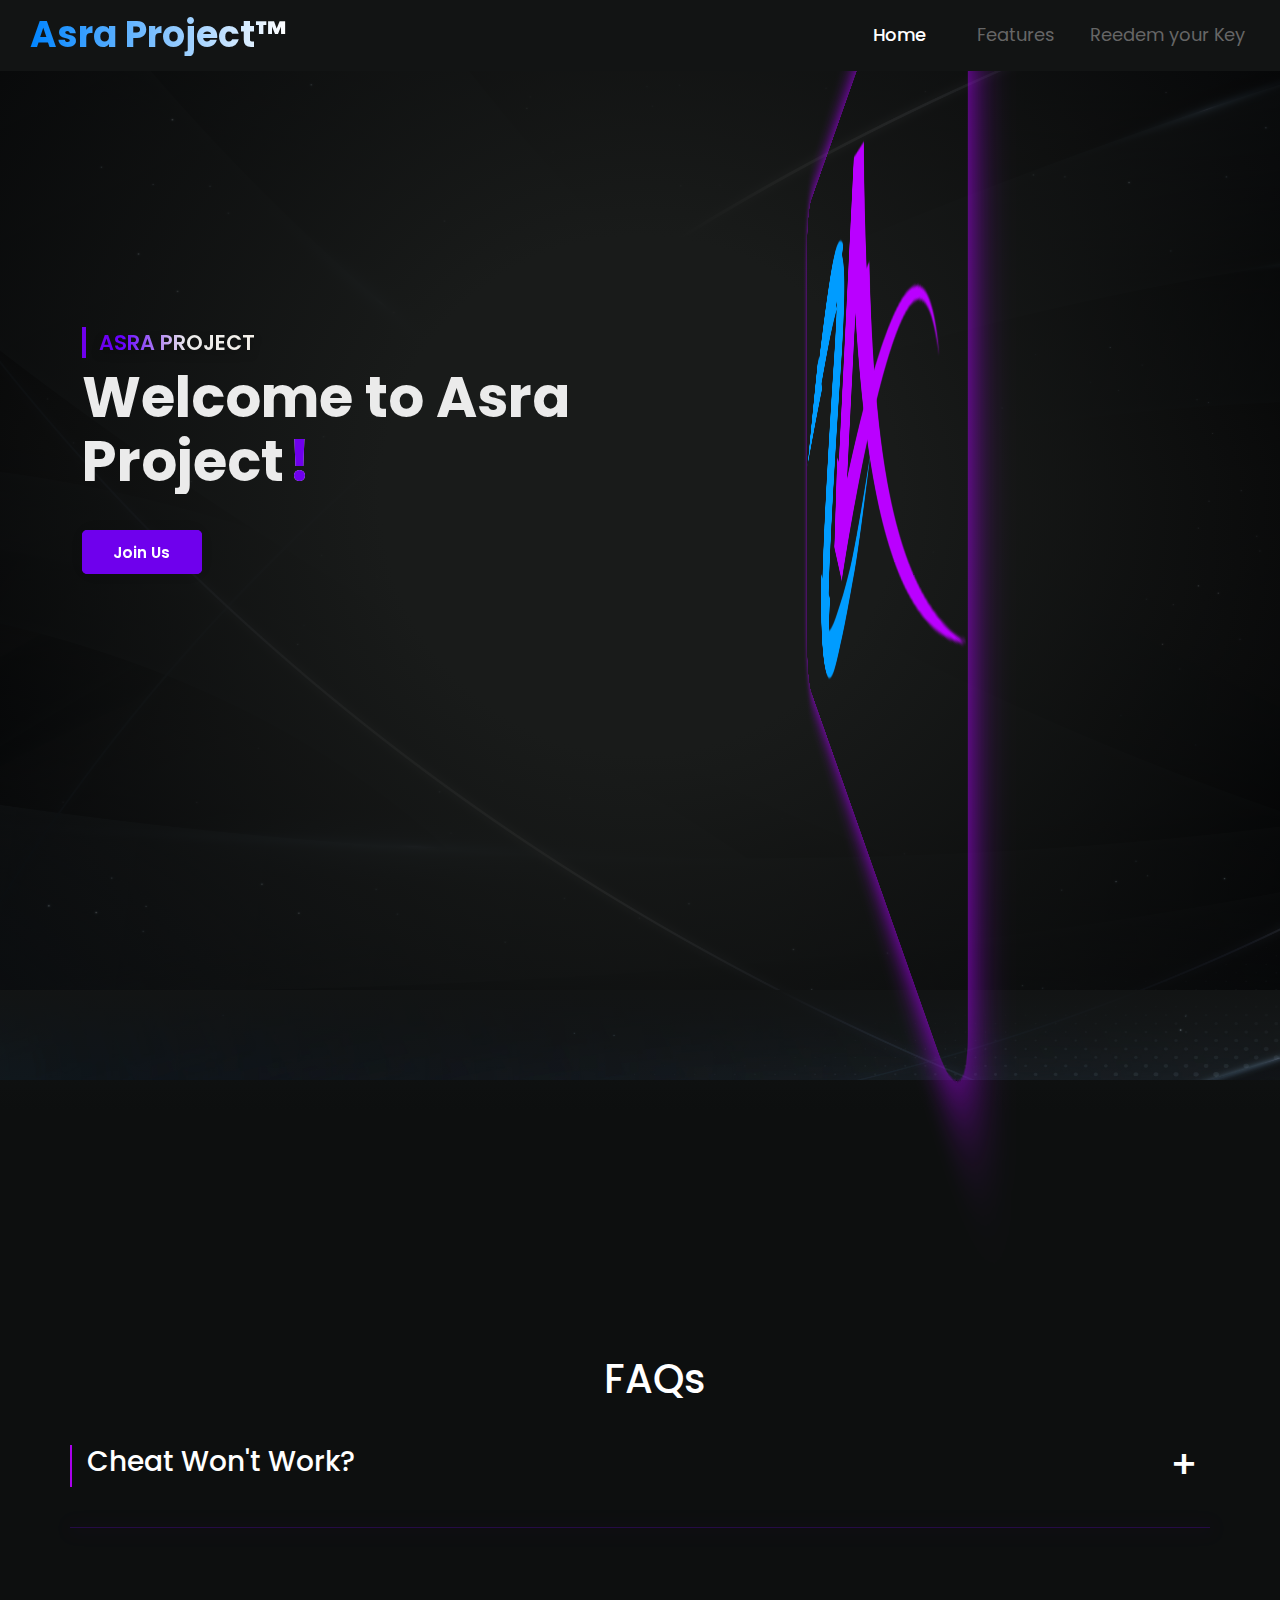
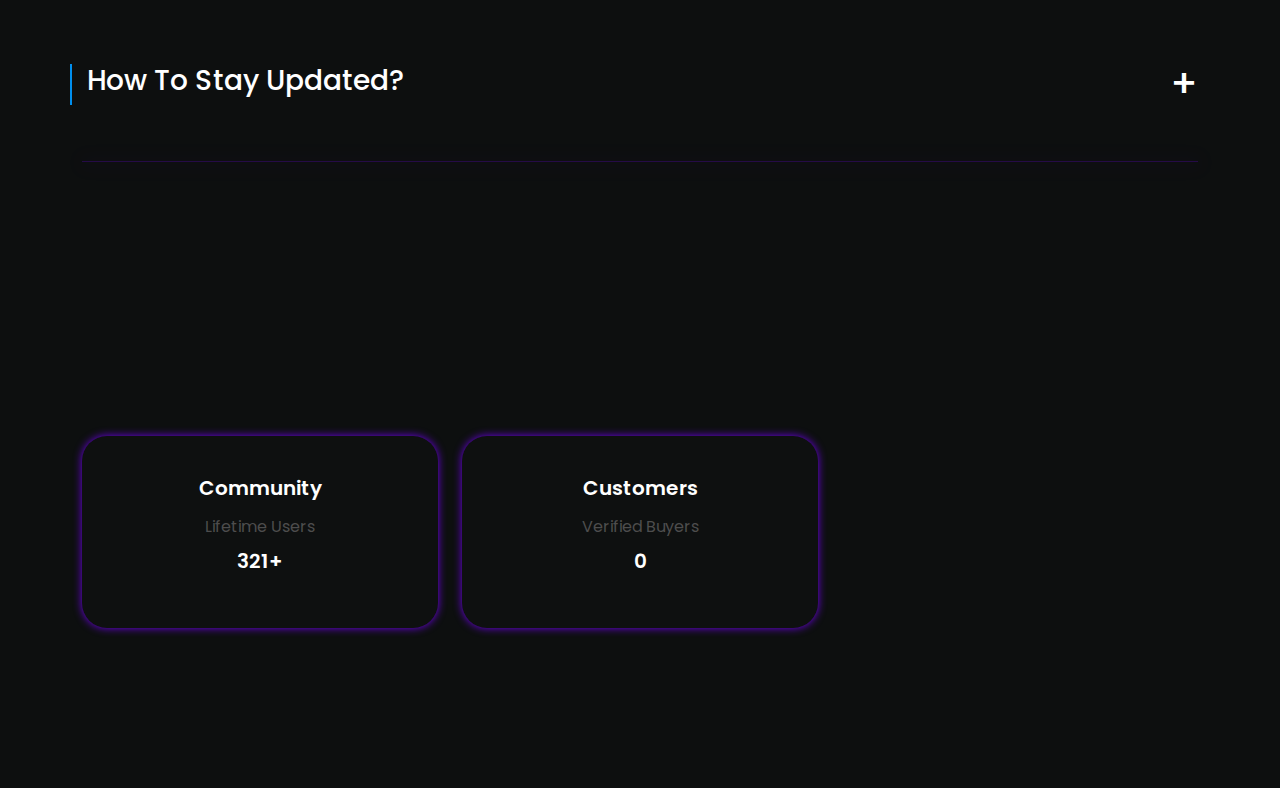
<file: index.html>
<script>
    var isNS = (navigator.appName == "Netscape") ? 1 : 0;
    if (navigator.appName == "Netscape") document.captureEvents(Event.MOUSEDOWN || Event.MOUSEUP);

    function mischandler() {
        return false;
    }


    document.onkeydown = function(e) {
        if (event.keyCode == 123) {
            return false;
        }
        if (e.ctrlKey && e.shiftKey && (e.keyCode == 'I'.charCodeAt(0) || e.keyCode == 'i'.charCodeAt(0))) {
            return false;
        }
        if (e.ctrlKey && e.shiftKey && (e.keyCode == 'C'.charCodeAt(0) || e.keyCode == 'c'.charCodeAt(0))) {
            return false;
        }
        if (e.ctrlKey && e.shiftKey && (e.keyCode == 'J'.charCodeAt(0) || e.keyCode == 'j'.charCodeAt(0))) {
            return false;
        }
        if (e.ctrlKey && (e.keyCode == 'U'.charCodeAt(0) || e.keyCode == 'u'.charCodeAt(0))) {
            return false;
        }
        if (e.ctrlKey && (e.keyCode == 'S'.charCodeAt(0) || e.keyCode == 's'.charCodeAt(0))) {
            return false;
        }
    }
</script>

<meta http-equiv="content-type" content="text/html;charset=UTF-8" />

<head>
    <!DOCTYPE html>
    <html lang="pt-br">
    <meta charset="UTF-8">
    <meta property="og:title" content="Asra Project">
    <meta property="og:image" content="https://cdn.discordapp.com/attachments/1229051730696605746/1294806419857473688/ASRA1.png?ex=670c59f2&is=670b0872&hm=5a34b2ef89350d12e2752bd59820273fb4404b2283680aab9d2d13acdac168e0&">
    <meta property="og:url" content="https://showcase.com">
    <meta http-equiv="X-UA-Compatible" content="IE=edge">
    <meta name="viewport" content="width=device-width, initial-scale=1.0">
    <title>Asra Project</title>

    <link href="assets/css/imports.css" rel="stylesheet">

    <link href="assets/css/aos.css" rel="stylesheet">

    <link rel="stylesheet" href="assets/css/font.css" />
    <link rel="icon" type="image" href="https://cdn.discordapp.com/attachments/1229051730696605746/1294806419857473688/ASRA1.png?ex=670c59f2&is=670b0872&hm=5a34b2ef89350d12e2752bd59820273fb4404b2283680aab9d2d13acdac168e0&">

    <script src="assets/js/ajax/libs/jquery/3.3.1/jquery.min.js"></script>

    <script src="assets/js/aos@2.3.1/aos.js"></script>
    <script src="cdn.sellix.io/static/js/embed.js"></script>
    <link href="cdn.sellix.io/static/css/embed.css" rel="stylesheet" />
    <style>
        body {
            background-image: url('assets/images/background2.jpg');
            background-size: 1920px 1080px;
            /* Adjust the background size as needed */
            background-repeat: no-repeat;
            /* Prevent the background from repeating */
        }
    </style>




</head>
<div class="head" style="width: 100%; height: 20px; position: absolute; z-index: -1"></div>

<header id="navbar" class="active">

    <div class="header">
        <div class="brand">
            <h1>Asra Project&trade;</h1>
        </div>
        <nav class="nav">
            <a href="index.html" class="nav-link wide">Home</a>
            <a href="free.html" target="_blank">Features</a>
            <a href="index.php" target="_blank">Reedem your Key</a>
        </nav>
    </div>




</header>





<section id="landing">
    <div class="container h-100">
        <div class="row align-items-center h-100">
            <div class="col-md-6" data-aos="fade-right" data-aos-duration="2200">
                <div class="left">
                    <div class="box-welcome">
                        <span>Asra Project</span>
                    </div>
                    <div class="content">
                        <h1 class="mb-3">Welcome to Asra Project<span class="red">!</span></h1>
                        <div class="paragraph">
                            <p class="mb-5"></p>

                        </div>
                    </div>

                    <a href="https://discord.gg/asraproject" class="button">Join Us</a>
                </div>
            </div>

            <div class="col-md-6 d-flex justify-content-end right" data-aos="fade-left" data-aos-duration="2200">

                <img class="tilted" style="top: 30px; box-shadow: 0px 0px 50px #a200ed; border-radius: 50px;" src="assets\images\paid2.png" alt="Tilted Image">




</section>


<section id="product-info">



    <div class="container">
        <div class="row align-items-center">


            <div class="row align-items-center">
                <div class="col-md-6 left" data-aos="fade-right" data-aos-duration="1000">

                    <div class="product-description">




                        <!--
               <div class="right" data-aos="fade-left" data-aos-duration="1000">
                    <img alt="cheat menu" src="assets/img/gui.png" alt="" class="img-fluid" style="top: 30px; animation: infinite 5s space ease; box-shadow: 0px 0px 6px #c882dd;" width="466rem">
               </div>
               -->

                    </div>
                </div>


                <div class="col-md-6 left" data-aos="fade-right" data-aos-duration="1000">


                </div>
                <br>
                <div class="buy ">
                    <div class="d-flex align-items-center">
                        <div>

                        </div>
                        <div>
                        </div>
                    </div>
                </div>


            </div>


        </div>
    </div>
</section>


<section id="faq">
    <style type="text/css">
        .brand h1 {
            font-size: 36px;
            margin: 0;
            background: linear-gradient(to right, #0084ff, #ffffff);
            -webkit-background-clip: text;
            -webkit-text-fill-color: transparent;
            font-weight: bold;
        }

        .nav {
            display: flex;
            justify-content: flex-end;
            align-items: center;
        }

        .nav a {
            color: #666;
            text-align: center;
            text-decoration: none;
            font-size: 18px;
            margin-right: 35px;
            transition: color 0.5s;
        }

        .nav-link.wide {
            color: white;
        }

        .white-link {
            color: white;
        }

        .nav a.selected {
            color: white;
        }

        .nav a:hover {
            color: rgb(255, 255, 255);
        }

        .header {
            border-radius: 20px 20px 0px 0px;
            padding: 5px 0px 10px 30px;
            color: #fff;
            width: 100%;
            height: 55px;
            display: flex;
            align-content: center;
            justify-content: space-between;
        }

        .underheader {
            border-radius: 20px 20px 0px 0px;
            padding: 10px 0px;
            color: rgb(197, 197, 197);
            width: 100%;
            font-size: 10px;
            display: flex;
            align-content: center;
            justify-content: center;
        }

        .faq-item {
            margin-bottom: 40px;
            margin-top: 40px;
            padding-left: 15px;
            border-left: 2px solid #aa00ed;
            transition: 2s;
        }

        .faq-item1 {
            margin-bottom: 40px;
            margin-top: 40px;
            padding-left: 15px;
            border-left: 2px solid #006fed;
            transition: 2s;
        }

        .faq-item2 {
            margin-bottom: 40px;
            margin-top: 40px;
            padding-left: 15px;
            border-left: 2px solid #008fee;
            transition: 2s;
        }

        .faq-item3 {
            margin-bottom: 40px;
            margin-top: 40px;
            padding-left: 15px;
            border-left: 2px solid #6f00ed;
            transition: 2s;
        }

        .faq-item4 {
            margin-bottom: 40px;
            margin-top: 40px;
            padding-left: 15px;
            border-left: 2px solid #6f00ed;
            transition: 2s;
        }

        .faq-line {
            border-left: 5px solid #6f00ed;
            box-shadow: 1px 1px 15px #6f00ed;
            border-radius: 5px;
            padding: .6rem 1.5rem;
            margin-bottom: 1.7rem;
        }

        .faq-body {
            padding-left: 15px;
            display: none;
            color: white;
            width: 95%;
            margin-top: 30px;
        }

        .faq-body1 {
            padding-left: 15px;
            display: none;
            color: white;
            width: 95%;
            margin-top: 30px;
        }

        .faq-body2 {
            padding-left: 15px;
            display: none;
            color: white;
            width: 95%;
            margin-top: 30px;
        }

        .faq-body3 {
            padding-left: 15px;
            display: none;
            color: white;
            width: 95%;
            margin-top: 30px;
        }

        .faq-body4 {
            padding-left: 15px;
            display: none;
            color: white;
            width: 95%;
            margin-top: 30px;
        }

        .faq-wrapper {
            width: 75%;
            margin: 0 auto;
        }

        .header p {
            width: 100%;
            margin: 0 auto;
            text-align: center;
        }

        .header h1 {
            width: 100%;
            margin: 0 auto;
            text-align: center;
        }

        .faq-inner {
            padding: 30px;
            transition: 2s;
        }

        .faq-plus {
            cursor: pointer;
            float: right;
            font-size: 1.4em;
            line-height: 1em;
            cursor: pointer;
        }

        hr {
            background-color: #6f00ed;
            box-shadow: 1px 1px 15px #6f00ed;
        }

        .faq-item h3 {
            color: white;
            transition: 2s;
        }

        .faq-item h3:hover {
            color: #6f00ed;
            transition: 2s;
            cursor: pointer;
        }

        .faq-item1 h3 {
            color: white;
            transition: 2s;
        }

        .faq-item1 h3:hover {
            color: #6f00ed;
            transition: 2s;
            cursor: pointer;
        }

        .faq-item2 h3 {
            color: white;
            transition: 2s;
        }

        .faq-item2 h3:hover {
            color: #6f00ed;
            transition: 2s;
            cursor: pointer;
        }

        .faq-item3 h3 {
            color: white;
            transition: 2s;
        }

        .faq-item3 h3:hover {
            color: #6f00ed;
            transition: 2s;
            cursor: pointer;
        }

        .faq-item4 h3 {
            color: white;
            transition: 2s;
        }

        .faq-item4 h3:hover {
            color: #6f00ed;
            transition: 2s;
            cursor: pointer;
        }
    </style>
    </head>

    <body>
        <div class="container">
            <div class="row">
                <div class="header">
                    <h1>FAQs</h1>
                </div>
                <div class="faq-item">
                    <h3>
                        Cheat Won't Work?
                        <span class="faq-plus">&plus;</span>
                    </h3>
                    <div class="faq-body">
                        Please join our Discord server and create a ticket to resolve the issue.
                    </div>
                </div>
                <hr>
                <div class="faq-item1">

                </div>

                <div class="faq-item2">



                    <h3>
                        How To Stay Updated?
                        <span class="faq-plus">&plus;</span>
                    </h3>
                    <div class="faq-body2">
                        We will consistently update the website, but please ensure to join our Discord server as well to stay informed at all times.
                    </div>
                </div>
            </div>
            <hr>
        </div>
        </div>
        </div>
        </div>
        <script type="text/javascript">
            $(".faq-item").on('click', function() {
                $(this).parent().parent().find('.faq-body').slideToggle();
            });
            $(".faq-item1").on('click', function() {
                $(this).parent().parent().find('.faq-body1').slideToggle();
            });
            $(".faq-item2").on('click', function() {
                $(this).parent().parent().find('.faq-body2').slideToggle();
            });
            $(".faq-item3").on('click', function() {
                $(this).parent().parent().find('.faq-body3').slideToggle();
            });
            $(".faq-item4").on('click', function() {
                $(this).parent().parent().find('.faq-body4').slideToggle();
            });
        </script>
</section>

<section id="services" class="section">

    <div class="container">
        <div class="row justify-content-center justify-content-md-start">

            <div class="col-lg-4 col-md-6 col-xs-12 col-sm-10">
                <div class="services-item1 text-center">
                    <h4>Community</h4>
                    <p>Lifetime Users
                    </p>
                    <h4>321+</h4>
                </div>
            </div>

            <div class="col-lg-4 col-md-6 col-xs-12 col-sm-10">
                <div class="services-item1 text-center">
                    <h4>Customers</h4>
                    <p>Verified Buyers
                    </p>
                    <h4>0</h4>
                </div>
            </div>


        </div>
    </div>


</section>





<script src="assets/js/bootstrap.js"></script>
<script>
    AOS.init({
        disable: 'mobile',
        once: true,
    });

    function change_buy_button(month, threemonths, oneyear, lifetime, sellixid) {
        var value = document.getElementById('plan-select-permspoof').value;
        if (value == 0) {
            document.getElementById('plan-tag').innerHTML = "3.99€";
            document.getElementById("linkperm").setAttribute("sellix", "63e2c02b14707");

        } else if (value == 1) {
            document.getElementById('plan-tag').innerHTML = "6.99€";
            document.getElementById("linkperm").setAttribute("sellix", "63e2c202df00a");
        } else if (value == 2) {
            document.getElementById('plan-tag').innerHTML = "10.99€";
            document.getElementById("linkperm").setAttribute("sellix", "63e2c2599778d");
        } else if (value == 3) {
            document.getElementById('plan-tag').innerHTML = "20.99";
            document.getElementById("linkperm").setAttribute("sellix", "63e2c2cab6d09");
        }
    }

    function change_buy_button2(month, threemonths, oneyear, lifetime) {
        var value = document.getElementById('plan-2').value;
        if (value == 0) {

            document.getElementById('plan-2-tag').innerHTML = "5.99€";
            document.getElementById("linkperm3").setAttribute("sellix", "63e2e7d04923a");

        } else if (value == 1) {
            document.getElementById('plan-2-tag').innerHTML = "15.99€";
            document.getElementById("linkperm3").setAttribute("sellix", "63e2e8383018a");
        } else if (value == 2) {
            document.getElementById('plan-2-tag').innerHTML = "19.99€";
            document.getElementById("linkperm3").setAttribute("sellix", "63e2e87bd94dc");
        } else if (value == 3) {
            document.getElementById('plan-2-tag').innerHTML = "29.99€";
            document.getElementById("linkperm3").setAttribute("sellix", "63e2e8bf50a34");
        }
    }
</script>

</body>
</file>
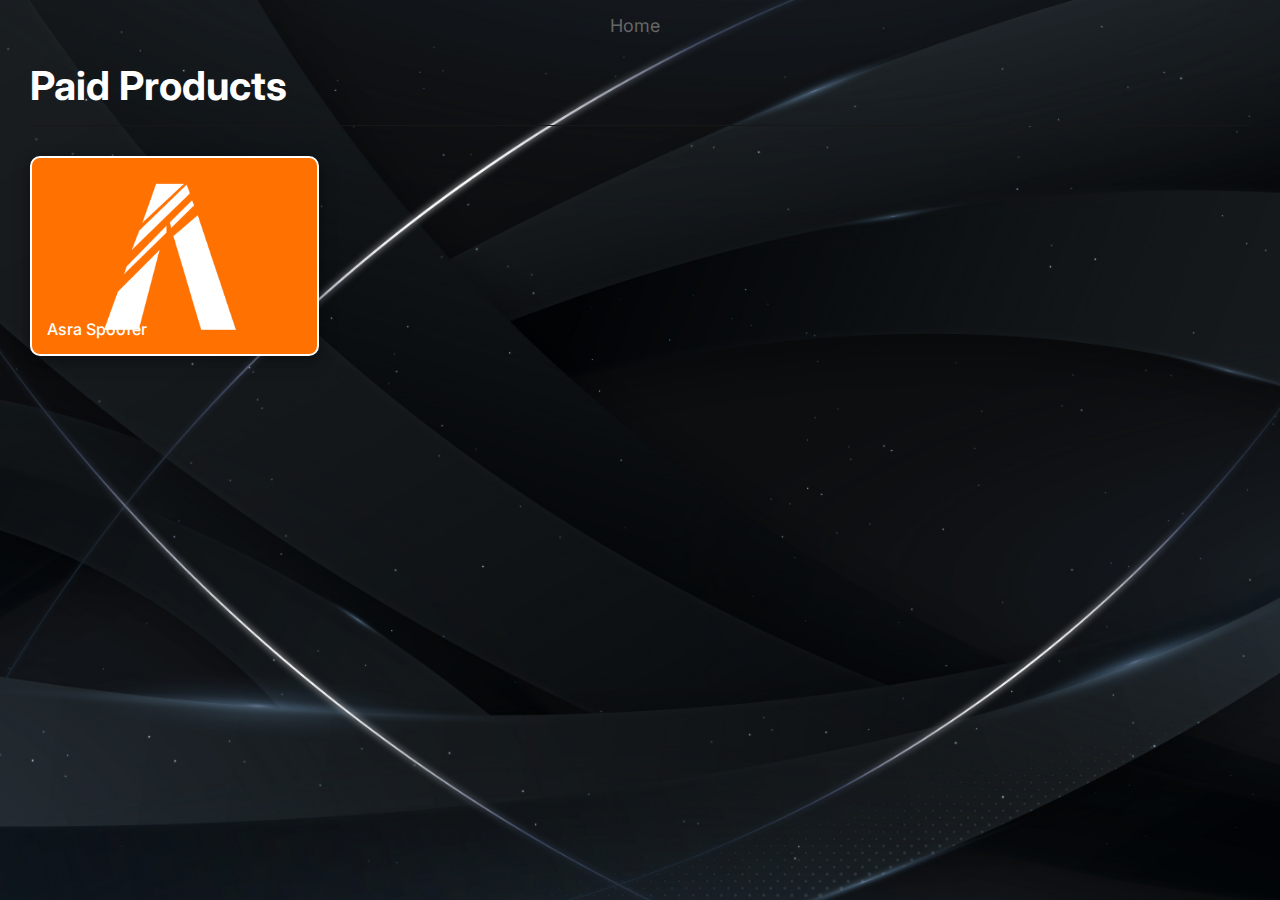
<file: webstore.html>
<!DOCTYPE html>
<html lang="en">

<head>
    <link rel="icon" type="image" href="https://cdn.discordapp.com/attachments/1229051730696605746/1294806419857473688/ASRA1.png?ex=670c59f2&is=670b0872&hm=5a34b2ef89350d12e2752bd59820273fb4404b2283680aab9d2d13acdac168e0&">
    <meta charset="UTF-8">
    <meta http-equiv="X-UA-Compatible" content="IE=edge">
    <meta property="og:title" content="Showcase™">
    <meta property="og:description" content="Asra Project">
    <meta property="og:image" content="https://cdn.discordapp.com/attachments/1229051730696605746/1294806419857473688/ASRA1.png?ex=670c59f2&is=670b0872&hm=5a34b2ef89350d12e2752bd59820273fb4404b2283680aab9d2d13acdac168e0&">
    <meta property="og:url" content="https://tdcheats/free">
    <meta name="viewport" content="width=device-width, initial-scale=1.0">
    <title>Asro Project</title>
    <link rel="stylesheet" href="assets/css/store.css">
    <style>
        body {
            background-image: url('assets/images/background2.jpg');
            /* Replace 'https://example.com/background.jpg' with your desired URL */
            background-size: cover;
            background-position: center;
            margin: 0;
            padding: 0;
            font-family: Arial, sans-serif;
        }

        .item {
            border: 2px solid white;
        }

        /* Additional CSS styles can be added here */
    </style>
</head>

<body>

    <header id="navbar" class="active">
        <div class="header">
            <nav class="nav">
                <a href="index.html" target="_blank">Home</a>
            </nav>
        </div>
    </header>

    <main>
        <section id="categories">
            <div class="section_title">
                <h1 class="first"></h1>
                <h1 class="back">Paid Products</h1>
            </div>
            <hr>
            <div class="items">
                <a class="item" href="spoofer.html" style="background-image: url('assets/images/fivem.png');" target="_blank">
                    <div class="about">
                        <span class="description">Asra Spoofer</span>
                    </div>
                </a>
            </div>
        </section>
    </main>

</body>

</html>
</file>
<file: assets/css/font.css>
.fa,
.fab,
.fal,
.far,
.fas {
    -moz-osx-font-smoothing: grayscale;
    -webkit-font-smoothing: antialiased;
    display: inline-block;
    font-style: normal;
    font-variant: normal;
    text-rendering: auto;
    line-height: 1
}

.fa-lg {
    font-size: 1.33333em;
    line-height: .75em;
    vertical-align: -.0667em
}

.fa-xs {
    font-size: .75em
}

.fa-sm {
    font-size: .875em
}

.fa-1x {
    font-size: 1em
}

.fa-2x {
    font-size: 2em
}

.fa-3x {
    font-size: 3em
}

.fa-4x {
    font-size: 4em
}

.fa-5x {
    font-size: 5em
}

.fa-6x {
    font-size: 6em
}

.fa-7x {
    font-size: 7em
}

.fa-8x {
    font-size: 8em
}

.fa-9x {
    font-size: 9em
}

.fa-10x {
    font-size: 10em
}

.fa-fw {
    text-align: center;
    width: 1.25em
}

.fa-ul {
    list-style-type: none;
    margin-left: 2.5em;
    padding-left: 0
}

.fa-ul>li {
    position: relative
}

.fa-li {
    left: -2em;
    position: absolute;
    text-align: center;
    width: 2em;
    line-height: inherit
}

.fa-border {
    border: .08em solid #eee;
    border-radius: .1em;
    padding: .2em .25em .15em
}

.fa-pull-left {
    float: left
}

.fa-pull-right {
    float: right
}

.fa.fa-pull-left,
.fab.fa-pull-left,
.fal.fa-pull-left,
.far.fa-pull-left,
.fas.fa-pull-left {
    margin-right: .3em
}

.fa.fa-pull-right,
.fab.fa-pull-right,
.fal.fa-pull-right,
.far.fa-pull-right,
.fas.fa-pull-right {
    margin-left: .3em
}

.fa-spin {
    animation: fa-spin 2s infinite linear
}

.fa-pulse {
    animation: fa-spin 1s infinite steps(8)
}

@keyframes fa-spin {
    0% {
        transform: rotate(0deg)
    }
    to {
        transform: rotate(1turn)
    }
}

.fa-rotate-90 {
    -ms-filter: "progid:DXImageTransform.Microsoft.BasicImage(rotation=1)";
    transform: rotate(90deg)
}

.fa-rotate-180 {
    -ms-filter: "progid:DXImageTransform.Microsoft.BasicImage(rotation=2)";
    transform: rotate(180deg)
}

.fa-rotate-270 {
    -ms-filter: "progid:DXImageTransform.Microsoft.BasicImage(rotation=3)";
    transform: rotate(270deg)
}

.fa-flip-horizontal {
    -ms-filter: "progid:DXImageTransform.Microsoft.BasicImage(rotation=0, mirror=1)";
    transform: scaleX(-1)
}

.fa-flip-vertical {
    transform: scaleY(-1)
}

.fa-flip-both,
.fa-flip-horizontal.fa-flip-vertical,
.fa-flip-vertical {
    -ms-filter: "progid:DXImageTransform.Microsoft.BasicImage(rotation=2, mirror=1)"
}

.fa-flip-both,
.fa-flip-horizontal.fa-flip-vertical {
    transform: scale(-1)
}

:root .fa-flip-both,
:root .fa-flip-horizontal,
:root .fa-flip-vertical,
:root .fa-rotate-90,
:root .fa-rotate-180,
:root .fa-rotate-270 {
    filter: none
}

.fa-stack {
    display: inline-block;
    height: 2em;
    line-height: 2em;
    position: relative;
    vertical-align: middle;
    width: 2.5em
}

.fa-stack-1x,
.fa-stack-2x {
    left: 0;
    position: absolute;
    text-align: center;
    width: 100%
}

.fa-stack-1x {
    line-height: inherit
}

.fa-stack-2x {
    font-size: 2em
}

.fa-inverse {
    color: #fff
}

.fa-500px:before {
    content: "\f26e"
}

.fa-accessible-icon:before {
    content: "\f368"
}

.fa-accusoft:before {
    content: "\f369"
}

.fa-acquisitions-incorporated:before {
    content: "\f6af"
}

.fa-ad:before {
    content: "\f641"
}

.fa-address-book:before {
    content: "\f2b9"
}

.fa-address-card:before {
    content: "\f2bb"
}

.fa-adjust:before {
    content: "\f042"
}

.fa-adn:before {
    content: "\f170"
}

.fa-adobe:before {
    content: "\f778"
}

.fa-adversal:before {
    content: "\f36a"
}

.fa-affiliatetheme:before {
    content: "\f36b"
}

.fa-air-freshener:before {
    content: "\f5d0"
}

.fa-airbnb:before {
    content: "\f834"
}

.fa-algolia:before {
    content: "\f36c"
}

.fa-align-center:before {
    content: "\f037"
}

.fa-align-justify:before {
    content: "\f039"
}

.fa-align-left:before {
    content: "\f036"
}

.fa-align-right:before {
    content: "\f038"
}

.fa-alipay:before {
    content: "\f642"
}

.fa-allergies:before {
    content: "\f461"
}

.fa-amazon:before {
    content: "\f270"
}

.fa-amazon-pay:before {
    content: "\f42c"
}

.fa-ambulance:before {
    content: "\f0f9"
}

.fa-american-sign-language-interpreting:before {
    content: "\f2a3"
}

.fa-amilia:before {
    content: "\f36d"
}

.fa-anchor:before {
    content: "\f13d"
}

.fa-android:before {
    content: "\f17b"
}

.fa-angellist:before {
    content: "\f209"
}

.fa-angle-double-down:before {
    content: "\f103"
}

.fa-angle-double-left:before {
    content: "\f100"
}

.fa-angle-double-right:before {
    content: "\f101"
}

.fa-angle-double-up:before {
    content: "\f102"
}

.fa-angle-down:before {
    content: "\f107"
}

.fa-angle-left:before {
    content: "\f104"
}

.fa-angle-right:before {
    content: "\f105"
}

.fa-angle-up:before {
    content: "\f106"
}

.fa-angry:before {
    content: "\f556"
}

.fa-angrycreative:before {
    content: "\f36e"
}

.fa-angular:before {
    content: "\f420"
}

.fa-ankh:before {
    content: "\f644"
}

.fa-app-store:before {
    content: "\f36f"
}

.fa-app-store-ios:before {
    content: "\f370"
}

.fa-apper:before {
    content: "\f371"
}

.fa-apple:before {
    content: "\f179"
}

.fa-apple-alt:before {
    content: "\f5d1"
}

.fa-apple-pay:before {
    content: "\f415"
}

.fa-archive:before {
    content: "\f187"
}

.fa-archway:before {
    content: "\f557"
}

.fa-arrow-alt-circle-down:before {
    content: "\f358"
}

.fa-arrow-alt-circle-left:before {
    content: "\f359"
}

.fa-arrow-alt-circle-right:before {
    content: "\f35a"
}

.fa-arrow-alt-circle-up:before {
    content: "\f35b"
}

.fa-arrow-circle-down:before {
    content: "\f0ab"
}

.fa-arrow-circle-left:before {
    content: "\f0a8"
}

.fa-arrow-circle-right:before {
    content: "\f0a9"
}

.fa-arrow-circle-up:before {
    content: "\f0aa"
}

.fa-arrow-down:before {
    content: "\f063"
}

.fa-arrow-left:before {
    content: "\f060"
}

.fa-arrow-right:before {
    content: "\f061"
}

.fa-arrow-up:before {
    content: "\f062"
}

.fa-arrows-alt:before {
    content: "\f0b2"
}

.fa-arrows-alt-h:before {
    content: "\f337"
}

.fa-arrows-alt-v:before {
    content: "\f338"
}

.fa-artstation:before {
    content: "\f77a"
}

.fa-assistive-listening-systems:before {
    content: "\f2a2"
}

.fa-asterisk:before {
    content: "\f069"
}

.fa-asymmetrik:before {
    content: "\f372"
}

.fa-at:before {
    content: "\f1fa"
}

.fa-atlas:before {
    content: "\f558"
}

.fa-atlassian:before {
    content: "\f77b"
}

.fa-atom:before {
    content: "\f5d2"
}

.fa-audible:before {
    content: "\f373"
}

.fa-audio-description:before {
    content: "\f29e"
}

.fa-autoprefixer:before {
    content: "\f41c"
}

.fa-avianex:before {
    content: "\f374"
}

.fa-aviato:before {
    content: "\f421"
}

.fa-award:before {
    content: "\f559"
}

.fa-aws:before {
    content: "\f375"
}

.fa-baby:before {
    content: "\f77c"
}

.fa-baby-carriage:before {
    content: "\f77d"
}

.fa-backspace:before {
    content: "\f55a"
}

.fa-backward:before {
    content: "\f04a"
}

.fa-bacon:before {
    content: "\f7e5"
}

.fa-balance-scale:before {
    content: "\f24e"
}

.fa-ban:before {
    content: "\f05e"
}

.fa-band-aid:before {
    content: "\f462"
}

.fa-bandcamp:before {
    content: "\f2d5"
}

.fa-barcode:before {
    content: "\f02a"
}

.fa-bars:before {
    content: "\f0c9"
}

.fa-baseball-ball:before {
    content: "\f433"
}

.fa-basketball-ball:before {
    content: "\f434"
}

.fa-bath:before {
    content: "\f2cd"
}

.fa-battery-empty:before {
    content: "\f244"
}

.fa-battery-full:before {
    content: "\f240"
}

.fa-battery-half:before {
    content: "\f242"
}

.fa-battery-quarter:before {
    content: "\f243"
}

.fa-battery-three-quarters:before {
    content: "\f241"
}

.fa-battle-net:before {
    content: "\f835"
}

.fa-bed:before {
    content: "\f236"
}

.fa-beer:before {
    content: "\f0fc"
}

.fa-behance:before {
    content: "\f1b4"
}

.fa-behance-square:before {
    content: "\f1b5"
}

.fa-bell:before {
    content: "\f0f3"
}

.fa-bell-slash:before {
    content: "\f1f6"
}

.fa-bezier-curve:before {
    content: "\f55b"
}

.fa-bible:before {
    content: "\f647"
}

.fa-bicycle:before {
    content: "\f206"
}

.fa-bimobject:before {
    content: "\f378"
}

.fa-binoculars:before {
    content: "\f1e5"
}

.fa-biohazard:before {
    content: "\f780"
}

.fa-birthday-cake:before {
    content: "\f1fd"
}

.fa-bitbucket:before {
    content: "\f171"
}

.fa-bitcoin:before {
    content: "\f379"
}

.fa-bity:before {
    content: "\f37a"
}

.fa-black-tie:before {
    content: "\f27e"
}

.fa-blackberry:before {
    content: "\f37b"
}

.fa-blender:before {
    content: "\f517"
}

.fa-blender-phone:before {
    content: "\f6b6"
}

.fa-blind:before {
    content: "\f29d"
}

.fa-blog:before {
    content: "\f781"
}

.fa-blogger:before {
    content: "\f37c"
}

.fa-blogger-b:before {
    content: "\f37d"
}

.fa-bluetooth:before {
    content: "\f293"
}

.fa-bluetooth-b:before {
    content: "\f294"
}

.fa-bold:before {
    content: "\f032"
}

.fa-bolt:before {
    content: "\f0e7"
}

.fa-bomb:before {
    content: "\f1e2"
}

.fa-bone:before {
    content: "\f5d7"
}

.fa-bong:before {
    content: "\f55c"
}

.fa-book:before {
    content: "\f02d"
}

.fa-book-dead:before {
    content: "\f6b7"
}

.fa-book-medical:before {
    content: "\f7e6"
}

.fa-book-open:before {
    content: "\f518"
}

.fa-book-reader:before {
    content: "\f5da"
}

.fa-bookmark:before {
    content: "\f02e"
}

.fa-bootstrap:before {
    content: "\f836"
}

.fa-bowling-ball:before {
    content: "\f436"
}

.fa-box:before {
    content: "\f466"
}

.fa-box-open:before {
    content: "\f49e"
}

.fa-boxes:before {
    content: "\f468"
}

.fa-braille:before {
    content: "\f2a1"
}

.fa-brain:before {
    content: "\f5dc"
}

.fa-bread-slice:before {
    content: "\f7ec"
}

.fa-briefcase:before {
    content: "\f0b1"
}

.fa-briefcase-medical:before {
    content: "\f469"
}

.fa-broadcast-tower:before {
    content: "\f519"
}

.fa-broom:before {
    content: "\f51a"
}

.fa-brush:before {
    content: "\f55d"
}

.fa-btc:before {
    content: "\f15a"
}

.fa-buffer:before {
    content: "\f837"
}

.fa-bug:before {
    content: "\f188"
}

.fa-building:before {
    content: "\f1ad"
}

.fa-bullhorn:before {
    content: "\f0a1"
}

.fa-bullseye:before {
    content: "\f140"
}

.fa-burn:before {
    content: "\f46a"
}

.fa-buromobelexperte:before {
    content: "\f37f"
}

.fa-bus:before {
    content: "\f207"
}

.fa-bus-alt:before {
    content: "\f55e"
}

.fa-business-time:before {
    content: "\f64a"
}

.fa-buysellads:before {
    content: "\f20d"
}

.fa-calculator:before {
    content: "\f1ec"
}

.fa-calendar:before {
    content: "\f133"
}

.fa-calendar-alt:before {
    content: "\f073"
}

.fa-calendar-check:before {
    content: "\f274"
}

.fa-calendar-day:before {
    content: "\f783"
}

.fa-calendar-minus:before {
    content: "\f272"
}

.fa-calendar-plus:before {
    content: "\f271"
}

.fa-calendar-times:before {
    content: "\f273"
}

.fa-calendar-week:before {
    content: "\f784"
}

.fa-camera:before {
    content: "\f030"
}

.fa-camera-retro:before {
    content: "\f083"
}

.fa-campground:before {
    content: "\f6bb"
}

.fa-canadian-maple-leaf:before {
    content: "\f785"
}

.fa-candy-cane:before {
    content: "\f786"
}

.fa-cannabis:before {
    content: "\f55f"
}

.fa-capsules:before {
    content: "\f46b"
}

.fa-car:before {
    content: "\f1b9"
}

.fa-car-alt:before {
    content: "\f5de"
}

.fa-car-battery:before {
    content: "\f5df"
}

.fa-car-crash:before {
    content: "\f5e1"
}

.fa-car-side:before {
    content: "\f5e4"
}

.fa-caret-down:before {
    content: "\f0d7"
}

.fa-caret-left:before {
    content: "\f0d9"
}

.fa-caret-right:before {
    content: "\f0da"
}

.fa-caret-square-down:before {
    content: "\f150"
}

.fa-caret-square-left:before {
    content: "\f191"
}

.fa-caret-square-right:before {
    content: "\f152"
}

.fa-caret-square-up:before {
    content: "\f151"
}

.fa-caret-up:before {
    content: "\f0d8"
}

.fa-carrot:before {
    content: "\f787"
}

.fa-cart-arrow-down:before {
    content: "\f218"
}

.fa-cart-plus:before {
    content: "\f217"
}

.fa-cash-register:before {
    content: "\f788"
}

.fa-cat:before {
    content: "\f6be"
}

.fa-cc-amazon-pay:before {
    content: "\f42d"
}

.fa-cc-amex:before {
    content: "\f1f3"
}

.fa-cc-apple-pay:before {
    content: "\f416"
}

.fa-cc-diners-club:before {
    content: "\f24c"
}

.fa-cc-discover:before {
    content: "\f1f2"
}

.fa-cc-jcb:before {
    content: "\f24b"
}

.fa-cc-mastercard:before {
    content: "\f1f1"
}

.fa-cc-paypal:before {
    content: "\f1f4"
}

.fa-cc-stripe:before {
    content: "\f1f5"
}

.fa-cc-visa:before {
    content: "\f1f0"
}

.fa-centercode:before {
    content: "\f380"
}

.fa-centos:before {
    content: "\f789"
}

.fa-certificate:before {
    content: "\f0a3"
}

.fa-chair:before {
    content: "\f6c0"
}

.fa-chalkboard:before {
    content: "\f51b"
}

.fa-chalkboard-teacher:before {
    content: "\f51c"
}

.fa-charging-station:before {
    content: "\f5e7"
}

.fa-chart-area:before {
    content: "\f1fe"
}

.fa-chart-bar:before {
    content: "\f080"
}

.fa-chart-line:before {
    content: "\f201"
}

.fa-chart-pie:before {
    content: "\f200"
}

.fa-check:before {
    content: "\f00c"
}

.fa-check-circle:before {
    content: "\f058"
}

.fa-check-double:before {
    content: "\f560"
}

.fa-check-square:before {
    content: "\f14a"
}

.fa-cheese:before {
    content: "\f7ef"
}

.fa-chess:before {
    content: "\f439"
}

.fa-chess-bishop:before {
    content: "\f43a"
}

.fa-chess-board:before {
    content: "\f43c"
}

.fa-chess-king:before {
    content: "\f43f"
}

.fa-chess-knight:before {
    content: "\f441"
}

.fa-chess-pawn:before {
    content: "\f443"
}

.fa-chess-queen:before {
    content: "\f445"
}

.fa-chess-rook:before {
    content: "\f447"
}

.fa-chevron-circle-down:before {
    content: "\f13a"
}

.fa-chevron-circle-left:before {
    content: "\f137"
}

.fa-chevron-circle-right:before {
    content: "\f138"
}

.fa-chevron-circle-up:before {
    content: "\f139"
}

.fa-chevron-down:before {
    content: "\f078"
}

.fa-chevron-left:before {
    content: "\f053"
}

.fa-chevron-right:before {
    content: "\f054"
}

.fa-chevron-up:before {
    content: "\f077"
}

.fa-child:before {
    content: "\f1ae"
}

.fa-chrome:before {
    content: "\f268"
}

.fa-chromecast:before {
    content: "\f838"
}

.fa-church:before {
    content: "\f51d"
}

.fa-circle:before {
    content: "\f111"
}

.fa-circle-notch:before {
    content: "\f1ce"
}

.fa-city:before {
    content: "\f64f"
}

.fa-clinic-medical:before {
    content: "\f7f2"
}

.fa-clipboard:before {
    content: "\f328"
}

.fa-clipboard-check:before {
    content: "\f46c"
}

.fa-clipboard-list:before {
    content: "\f46d"
}

.fa-clock:before {
    content: "\f017"
}

.fa-clone:before {
    content: "\f24d"
}

.fa-closed-captioning:before {
    content: "\f20a"
}

.fa-cloud:before {
    content: "\f0c2"
}

.fa-cloud-download-alt:before {
    content: "\f381"
}

.fa-cloud-meatball:before {
    content: "\f73b"
}

.fa-cloud-moon:before {
    content: "\f6c3"
}

.fa-cloud-moon-rain:before {
    content: "\f73c"
}

.fa-cloud-rain:before {
    content: "\f73d"
}

.fa-cloud-showers-heavy:before {
    content: "\f740"
}

.fa-cloud-sun:before {
    content: "\f6c4"
}

.fa-cloud-sun-rain:before {
    content: "\f743"
}

.fa-cloud-upload-alt:before {
    content: "\f382"
}

.fa-cloudscale:before {
    content: "\f383"
}

.fa-cloudsmith:before {
    content: "\f384"
}

.fa-cloudversify:before {
    content: "\f385"
}

.fa-cocktail:before {
    content: "\f561"
}

.fa-code:before {
    content: "\f121"
}

.fa-code-branch:before {
    content: "\f126"
}

.fa-codepen:before {
    content: "\f1cb"
}

.fa-codiepie:before {
    content: "\f284"
}

.fa-coffee:before {
    content: "\f0f4"
}

.fa-cog:before {
    content: "\f013"
}

.fa-cogs:before {
    content: "\f085"
}

.fa-coins:before {
    content: "\f51e"
}

.fa-columns:before {
    content: "\f0db"
}

.fa-comment:before {
    content: "\f075"
}

.fa-comment-alt:before {
    content: "\f27a"
}

.fa-comment-dollar:before {
    content: "\f651"
}

.fa-comment-dots:before {
    content: "\f4ad"
}

.fa-comment-medical:before {
    content: "\f7f5"
}

.fa-comment-slash:before {
    content: "\f4b3"
}

.fa-comments:before {
    content: "\f086"
}

.fa-comments-dollar:before {
    content: "\f653"
}

.fa-compact-disc:before {
    content: "\f51f"
}

.fa-compass:before {
    content: "\f14e"
}

.fa-compress:before {
    content: "\f066"
}

.fa-compress-arrows-alt:before {
    content: "\f78c"
}

.fa-concierge-bell:before {
    content: "\f562"
}

.fa-confluence:before {
    content: "\f78d"
}

.fa-connectdevelop:before {
    content: "\f20e"
}

.fa-contao:before {
    content: "\f26d"
}

.fa-cookie:before {
    content: "\f563"
}

.fa-cookie-bite:before {
    content: "\f564"
}

.fa-copy:before {
    content: "\f0c5"
}

.fa-copyright:before {
    content: "\f1f9"
}

.fa-couch:before {
    content: "\f4b8"
}

.fa-cpanel:before {
    content: "\f388"
}

.fa-creative-commons:before {
    content: "\f25e"
}

.fa-creative-commons-by:before {
    content: "\f4e7"
}

.fa-creative-commons-nc:before {
    content: "\f4e8"
}

.fa-creative-commons-nc-eu:before {
    content: "\f4e9"
}

.fa-creative-commons-nc-jp:before {
    content: "\f4ea"
}

.fa-creative-commons-nd:before {
    content: "\f4eb"
}

.fa-creative-commons-pd:before {
    content: "\f4ec"
}

.fa-creative-commons-pd-alt:before {
    content: "\f4ed"
}

.fa-creative-commons-remix:before {
    content: "\f4ee"
}

.fa-creative-commons-sa:before {
    content: "\f4ef"
}

.fa-creative-commons-sampling:before {
    content: "\f4f0"
}

.fa-creative-commons-sampling-plus:before {
    content: "\f4f1"
}

.fa-creative-commons-share:before {
    content: "\f4f2"
}

.fa-creative-commons-zero:before {
    content: "\f4f3"
}

.fa-credit-card:before {
    content: "\f09d"
}

.fa-critical-role:before {
    content: "\f6c9"
}

.fa-crop:before {
    content: "\f125"
}

.fa-crop-alt:before {
    content: "\f565"
}

.fa-cross:before {
    content: "\f654"
}

.fa-crosshairs:before {
    content: "\f05b"
}

.fa-crow:before {
    content: "\f520"
}

.fa-crown:before {
    content: "\f521"
}

.fa-crutch:before {
    content: "\f7f7"
}

.fa-css3:before {
    content: "\f13c"
}

.fa-css3-alt:before {
    content: "\f38b"
}

.fa-cube:before {
    content: "\f1b2"
}

.fa-cubes:before {
    content: "\f1b3"
}

.fa-cut:before {
    content: "\f0c4"
}

.fa-cuttlefish:before {
    content: "\f38c"
}

.fa-d-and-d:before {
    content: "\f38d"
}

.fa-d-and-d-beyond:before {
    content: "\f6ca"
}

.fa-dashcube:before {
    content: "\f210"
}

.fa-database:before {
    content: "\f1c0"
}

.fa-deaf:before {
    content: "\f2a4"
}

.fa-delicious:before {
    content: "\f1a5"
}

.fa-democrat:before {
    content: "\f747"
}

.fa-deploydog:before {
    content: "\f38e"
}

.fa-deskpro:before {
    content: "\f38f"
}

.fa-desktop:before {
    content: "\f108"
}

.fa-dev:before {
    content: "\f6cc"
}

.fa-deviantart:before {
    content: "\f1bd"
}

.fa-dharmachakra:before {
    content: "\f655"
}

.fa-dhl:before {
    content: "\f790"
}

.fa-diagnoses:before {
    content: "\f470"
}

.fa-diaspora:before {
    content: "\f791"
}

.fa-dice:before {
    content: "\f522"
}

.fa-dice-d20:before {
    content: "\f6cf"
}

.fa-dice-d6:before {
    content: "\f6d1"
}

.fa-dice-five:before {
    content: "\f523"
}

.fa-dice-four:before {
    content: "\f524"
}

.fa-dice-one:before {
    content: "\f525"
}

.fa-dice-six:before {
    content: "\f526"
}

.fa-dice-three:before {
    content: "\f527"
}

.fa-dice-two:before {
    content: "\f528"
}

.fa-digg:before {
    content: "\f1a6"
}

.fa-digital-ocean:before {
    content: "\f391"
}

.fa-digital-tachograph:before {
    content: "\f566"
}

.fa-directions:before {
    content: "\f5eb"
}

.fa-discord:before {
    content: "\f392"
}

.fa-discourse:before {
    content: "\f393"
}

.fa-divide:before {
    content: "\f529"
}

.fa-dizzy:before {
    content: "\f567"
}

.fa-dna:before {
    content: "\f471"
}

.fa-dochub:before {
    content: "\f394"
}

.fa-docker:before {
    content: "\f395"
}

.fa-dog:before {
    content: "\f6d3"
}

.fa-dollar-sign:before {
    content: "\f155"
}

.fa-dolly:before {
    content: "\f472"
}

.fa-dolly-flatbed:before {
    content: "\f474"
}

.fa-donate:before {
    content: "\f4b9"
}

.fa-door-closed:before {
    content: "\f52a"
}

.fa-door-open:before {
    content: "\f52b"
}

.fa-dot-circle:before {
    content: "\f192"
}

.fa-dove:before {
    content: "\f4ba"
}

.fa-download:before {
    content: "\f019"
}

.fa-draft2digital:before {
    content: "\f396"
}

.fa-drafting-compass:before {
    content: "\f568"
}

.fa-dragon:before {
    content: "\f6d5"
}

.fa-draw-polygon:before {
    content: "\f5ee"
}

.fa-dribbble:before {
    content: "\f17d"
}

.fa-dribbble-square:before {
    content: "\f397"
}

.fa-dropbox:before {
    content: "\f16b"
}

.fa-drum:before {
    content: "\f569"
}

.fa-drum-steelpan:before {
    content: "\f56a"
}

.fa-drumstick-bite:before {
    content: "\f6d7"
}

.fa-drupal:before {
    content: "\f1a9"
}

.fa-dumbbell:before {
    content: "\f44b"
}

.fa-dumpster:before {
    content: "\f793"
}

.fa-dumpster-fire:before {
    content: "\f794"
}

.fa-dungeon:before {
    content: "\f6d9"
}

.fa-dyalog:before {
    content: "\f399"
}

.fa-earlybirds:before {
    content: "\f39a"
}

.fa-ebay:before {
    content: "\f4f4"
}

.fa-edge:before {
    content: "\f282"
}

.fa-edit:before {
    content: "\f044"
}

.fa-egg:before {
    content: "\f7fb"
}

.fa-eject:before {
    content: "\f052"
}

.fa-elementor:before {
    content: "\f430"
}

.fa-ellipsis-h:before {
    content: "\f141"
}

.fa-ellipsis-v:before {
    content: "\f142"
}

.fa-ello:before {
    content: "\f5f1"
}

.fa-ember:before {
    content: "\f423"
}

.fa-empire:before {
    content: "\f1d1"
}

.fa-envelope:before {
    content: "\f0e0"
}

.fa-envelope-open:before {
    content: "\f2b6"
}

.fa-envelope-open-text:before {
    content: "\f658"
}

.fa-envelope-square:before {
    content: "\f199"
}

.fa-envira:before {
    content: "\f299"
}

.fa-equals:before {
    content: "\f52c"
}

.fa-eraser:before {
    content: "\f12d"
}

.fa-erlang:before {
    content: "\f39d"
}

.fa-ethereum:before {
    content: "\f42e"
}

.fa-ethernet:before {
    content: "\f796"
}

.fa-etsy:before {
    content: "\f2d7"
}

.fa-euro-sign:before {
    content: "\f153"
}

.fa-evernote:before {
    content: "\f839"
}

.fa-exchange-alt:before {
    content: "\f362"
}

.fa-exclamation:before {
    content: "\f12a"
}

.fa-exclamation-circle:before {
    content: "\f06a"
}

.fa-exclamation-triangle:before {
    content: "\f071"
}

.fa-expand:before {
    content: "\f065"
}

.fa-expand-arrows-alt:before {
    content: "\f31e"
}

.fa-expeditedssl:before {
    content: "\f23e"
}

.fa-external-link-alt:before {
    content: "\f35d"
}

.fa-external-link-square-alt:before {
    content: "\f360"
}

.fa-eye:before {
    content: "\f06e"
}

.fa-eye-dropper:before {
    content: "\f1fb"
}

.fa-eye-slash:before {
    content: "\f070"
}

.fa-facebook:before {
    content: "\f09a"
}

.fa-facebook-f:before {
    content: "\f39e"
}

.fa-facebook-messenger:before {
    content: "\f39f"
}

.fa-facebook-square:before {
    content: "\f082"
}

.fa-fantasy-flight-games:before {
    content: "\f6dc"
}

.fa-fast-backward:before {
    content: "\f049"
}

.fa-fast-forward:before {
    content: "\f050"
}

.fa-fax:before {
    content: "\f1ac"
}

.fa-feather:before {
    content: "\f52d"
}

.fa-feather-alt:before {
    content: "\f56b"
}

.fa-fedex:before {
    content: "\f797"
}

.fa-fedora:before {
    content: "\f798"
}

.fa-female:before {
    content: "\f182"
}

.fa-fighter-jet:before {
    content: "\f0fb"
}

.fa-figma:before {
    content: "\f799"
}

.fa-file:before {
    content: "\f15b"
}

.fa-file-alt:before {
    content: "\f15c"
}

.fa-file-archive:before {
    content: "\f1c6"
}

.fa-file-audio:before {
    content: "\f1c7"
}

.fa-file-code:before {
    content: "\f1c9"
}

.fa-file-contract:before {
    content: "\f56c"
}

.fa-file-csv:before {
    content: "\f6dd"
}

.fa-file-download:before {
    content: "\f56d"
}

.fa-file-excel:before {
    content: "\f1c3"
}

.fa-file-export:before {
    content: "\f56e"
}

.fa-file-image:before {
    content: "\f1c5"
}

.fa-file-import:before {
    content: "\f56f"
}

.fa-file-invoice:before {
    content: "\f570"
}

.fa-file-invoice-dollar:before {
    content: "\f571"
}

.fa-file-medical:before {
    content: "\f477"
}

.fa-file-medical-alt:before {
    content: "\f478"
}

.fa-file-pdf:before {
    content: "\f1c1"
}

.fa-file-powerpoint:before {
    content: "\f1c4"
}

.fa-file-prescription:before {
    content: "\f572"
}

.fa-file-signature:before {
    content: "\f573"
}

.fa-file-upload:before {
    content: "\f574"
}

.fa-file-video:before {
    content: "\f1c8"
}

.fa-file-word:before {
    content: "\f1c2"
}

.fa-fill:before {
    content: "\f575"
}

.fa-fill-drip:before {
    content: "\f576"
}

.fa-film:before {
    content: "\f008"
}

.fa-filter:before {
    content: "\f0b0"
}

.fa-fingerprint:before {
    content: "\f577"
}

.fa-fire:before {
    content: "\f06d"
}

.fa-fire-alt:before {
    content: "\f7e4"
}

.fa-fire-extinguisher:before {
    content: "\f134"
}

.fa-firefox:before {
    content: "\f269"
}

.fa-first-aid:before {
    content: "\f479"
}

.fa-first-order:before {
    content: "\f2b0"
}

.fa-first-order-alt:before {
    content: "\f50a"
}

.fa-firstdraft:before {
    content: "\f3a1"
}

.fa-fish:before {
    content: "\f578"
}

.fa-fist-raised:before {
    content: "\f6de"
}

.fa-flag:before {
    content: "\f024"
}

.fa-flag-checkered:before {
    content: "\f11e"
}

.fa-flag-usa:before {
    content: "\f74d"
}

.fa-flask:before {
    content: "\f0c3"
}

.fa-flickr:before {
    content: "\f16e"
}

.fa-flipboard:before {
    content: "\f44d"
}

.fa-flushed:before {
    content: "\f579"
}

.fa-fly:before {
    content: "\f417"
}

.fa-folder:before {
    content: "\f07b"
}

.fa-folder-minus:before {
    content: "\f65d"
}

.fa-folder-open:before {
    content: "\f07c"
}

.fa-folder-plus:before {
    content: "\f65e"
}

.fa-font:before {
    content: "\f031"
}

.fa-font-awesome:before {
    content: "\f2b4"
}

.fa-font-awesome-alt:before {
    content: "\f35c"
}

.fa-font-awesome-flag:before {
    content: "\f425"
}

.fa-font-awesome-logo-full:before {
    content: "\f4e6"
}

.fa-fonticons:before {
    content: "\f280"
}

.fa-fonticons-fi:before {
    content: "\f3a2"
}

.fa-football-ball:before {
    content: "\f44e"
}

.fa-fort-awesome:before {
    content: "\f286"
}

.fa-fort-awesome-alt:before {
    content: "\f3a3"
}

.fa-forumbee:before {
    content: "\f211"
}

.fa-forward:before {
    content: "\f04e"
}

.fa-foursquare:before {
    content: "\f180"
}

.fa-free-code-camp:before {
    content: "\f2c5"
}

.fa-freebsd:before {
    content: "\f3a4"
}

.fa-frog:before {
    content: "\f52e"
}

.fa-frown:before {
    content: "\f119"
}

.fa-frown-open:before {
    content: "\f57a"
}

.fa-fulcrum:before {
    content: "\f50b"
}

.fa-funnel-dollar:before {
    content: "\f662"
}

.fa-futbol:before {
    content: "\f1e3"
}

.fa-galactic-republic:before {
    content: "\f50c"
}

.fa-galactic-senate:before {
    content: "\f50d"
}

.fa-gamepad:before {
    content: "\f11b"
}

.fa-gas-pump:before {
    content: "\f52f"
}

.fa-gavel:before {
    content: "\f0e3"
}

.fa-gem:before {
    content: "\f3a5"
}

.fa-genderless:before {
    content: "\f22d"
}

.fa-get-pocket:before {
    content: "\f265"
}

.fa-gg:before {
    content: "\f260"
}

.fa-gg-circle:before {
    content: "\f261"
}

.fa-ghost:before {
    content: "\f6e2"
}

.fa-gift:before {
    content: "\f06b"
}

.fa-gifts:before {
    content: "\f79c"
}

.fa-git:before {
    content: "\f1d3"
}

.fa-git-square:before {
    content: "\f1d2"
}

.fa-github:before {
    content: "\f09b"
}

.fa-github-alt:before {
    content: "\f113"
}

.fa-github-square:before {
    content: "\f092"
}

.fa-gitkraken:before {
    content: "\f3a6"
}

.fa-gitlab:before {
    content: "\f296"
}

.fa-gitter:before {
    content: "\f426"
}

.fa-glass-cheers:before {
    content: "\f79f"
}

.fa-glass-martini:before {
    content: "\f000"
}

.fa-glass-martini-alt:before {
    content: "\f57b"
}

.fa-glass-whiskey:before {
    content: "\f7a0"
}

.fa-glasses:before {
    content: "\f530"
}

.fa-glide:before {
    content: "\f2a5"
}

.fa-glide-g:before {
    content: "\f2a6"
}

.fa-globe:before {
    content: "\f0ac"
}

.fa-globe-africa:before {
    content: "\f57c"
}

.fa-globe-americas:before {
    content: "\f57d"
}

.fa-globe-asia:before {
    content: "\f57e"
}

.fa-globe-europe:before {
    content: "\f7a2"
}

.fa-gofore:before {
    content: "\f3a7"
}

.fa-golf-ball:before {
    content: "\f450"
}

.fa-goodreads:before {
    content: "\f3a8"
}

.fa-goodreads-g:before {
    content: "\f3a9"
}

.fa-google:before {
    content: "\f1a0"
}

.fa-google-drive:before {
    content: "\f3aa"
}

.fa-google-play:before {
    content: "\f3ab"
}

.fa-google-plus:before {
    content: "\f2b3"
}

.fa-google-plus-g:before {
    content: "\f0d5"
}

.fa-google-plus-square:before {
    content: "\f0d4"
}

.fa-google-wallet:before {
    content: "\f1ee"
}

.fa-gopuram:before {
    content: "\f664"
}

.fa-graduation-cap:before {
    content: "\f19d"
}

.fa-gratipay:before {
    content: "\f184"
}

.fa-grav:before {
    content: "\f2d6"
}

.fa-greater-than:before {
    content: "\f531"
}

.fa-greater-than-equal:before {
    content: "\f532"
}

.fa-grimace:before {
    content: "\f57f"
}

.fa-grin:before {
    content: "\f580"
}

.fa-grin-alt:before {
    content: "\f581"
}

.fa-grin-beam:before {
    content: "\f582"
}

.fa-grin-beam-sweat:before {
    content: "\f583"
}

.fa-grin-hearts:before {
    content: "\f584"
}

.fa-grin-squint:before {
    content: "\f585"
}

.fa-grin-squint-tears:before {
    content: "\f586"
}

.fa-grin-stars:before {
    content: "\f587"
}

.fa-grin-tears:before {
    content: "\f588"
}

.fa-grin-tongue:before {
    content: "\f589"
}

.fa-grin-tongue-squint:before {
    content: "\f58a"
}

.fa-grin-tongue-wink:before {
    content: "\f58b"
}

.fa-grin-wink:before {
    content: "\f58c"
}

.fa-grip-horizontal:before {
    content: "\f58d"
}

.fa-grip-lines:before {
    content: "\f7a4"
}

.fa-grip-lines-vertical:before {
    content: "\f7a5"
}

.fa-grip-vertical:before {
    content: "\f58e"
}

.fa-gripfire:before {
    content: "\f3ac"
}

.fa-grunt:before {
    content: "\f3ad"
}

.fa-guitar:before {
    content: "\f7a6"
}

.fa-gulp:before {
    content: "\f3ae"
}

.fa-h-square:before {
    content: "\f0fd"
}

.fa-hacker-news:before {
    content: "\f1d4"
}

.fa-hacker-news-square:before {
    content: "\f3af"
}

.fa-hackerrank:before {
    content: "\f5f7"
}

.fa-hamburger:before {
    content: "\f805"
}

.fa-hammer:before {
    content: "\f6e3"
}

.fa-hamsa:before {
    content: "\f665"
}

.fa-hand-holding:before {
    content: "\f4bd"
}

.fa-hand-holding-heart:before {
    content: "\f4be"
}

.fa-hand-holding-usd:before {
    content: "\f4c0"
}

.fa-hand-lizard:before {
    content: "\f258"
}

.fa-hand-middle-finger:before {
    content: "\f806"
}

.fa-hand-paper:before {
    content: "\f256"
}

.fa-hand-peace:before {
    content: "\f25b"
}

.fa-hand-point-down:before {
    content: "\f0a7"
}

.fa-hand-point-left:before {
    content: "\f0a5"
}

.fa-hand-point-right:before {
    content: "\f0a4"
}

.fa-hand-point-up:before {
    content: "\f0a6"
}

.fa-hand-pointer:before {
    content: "\f25a"
}

.fa-hand-rock:before {
    content: "\f255"
}

.fa-hand-scissors:before {
    content: "\f257"
}

.fa-hand-spock:before {
    content: "\f259"
}

.fa-hands:before {
    content: "\f4c2"
}

.fa-hands-helping:before {
    content: "\f4c4"
}

.fa-handshake:before {
    content: "\f2b5"
}

.fa-hanukiah:before {
    content: "\f6e6"
}

.fa-hard-hat:before {
    content: "\f807"
}

.fa-hashtag:before {
    content: "\f292"
}

.fa-hat-wizard:before {
    content: "\f6e8"
}

.fa-haykal:before {
    content: "\f666"
}

.fa-hdd:before {
    content: "\f0a0"
}

.fa-heading:before {
    content: "\f1dc"
}

.fa-headphones:before {
    content: "\f025"
}

.fa-headphones-alt:before {
    content: "\f58f"
}

.fa-headset:before {
    content: "\f590"
}

.fa-heart:before {
    content: "\f004"
}

.fa-heart-broken:before {
    content: "\f7a9"
}

.fa-heartbeat:before {
    content: "\f21e"
}

.fa-helicopter:before {
    content: "\f533"
}

.fa-highlighter:before {
    content: "\f591"
}

.fa-hiking:before {
    content: "\f6ec"
}

.fa-hippo:before {
    content: "\f6ed"
}

.fa-hips:before {
    content: "\f452"
}

.fa-hire-a-helper:before {
    content: "\f3b0"
}

.fa-history:before {
    content: "\f1da"
}

.fa-hockey-puck:before {
    content: "\f453"
}

.fa-holly-berry:before {
    content: "\f7aa"
}

.fa-home:before {
    content: "\f015"
}

.fa-hooli:before {
    content: "\f427"
}

.fa-hornbill:before {
    content: "\f592"
}

.fa-horse:before {
    content: "\f6f0"
}

.fa-horse-head:before {
    content: "\f7ab"
}

.fa-hospital:before {
    content: "\f0f8"
}

.fa-hospital-alt:before {
    content: "\f47d"
}

.fa-hospital-symbol:before {
    content: "\f47e"
}

.fa-hot-tub:before {
    content: "\f593"
}

.fa-hotdog:before {
    content: "\f80f"
}

.fa-hotel:before {
    content: "\f594"
}

.fa-hotjar:before {
    content: "\f3b1"
}

.fa-hourglass:before {
    content: "\f254"
}

.fa-hourglass-end:before {
    content: "\f253"
}

.fa-hourglass-half:before {
    content: "\f252"
}

.fa-hourglass-start:before {
    content: "\f251"
}

.fa-house-damage:before {
    content: "\f6f1"
}

.fa-houzz:before {
    content: "\f27c"
}

.fa-hryvnia:before {
    content: "\f6f2"
}

.fa-html5:before {
    content: "\f13b"
}

.fa-hubspot:before {
    content: "\f3b2"
}

.fa-i-cursor:before {
    content: "\f246"
}

.fa-ice-cream:before {
    content: "\f810"
}

.fa-icicles:before {
    content: "\f7ad"
}

.fa-id-badge:before {
    content: "\f2c1"
}

.fa-id-card:before {
    content: "\f2c2"
}

.fa-id-card-alt:before {
    content: "\f47f"
}

.fa-igloo:before {
    content: "\f7ae"
}

.fa-image:before {
    content: "\f03e"
}

.fa-images:before {
    content: "\f302"
}

.fa-imdb:before {
    content: "\f2d8"
}

.fa-inbox:before {
    content: "\f01c"
}

.fa-indent:before {
    content: "\f03c"
}

.fa-industry:before {
    content: "\f275"
}

.fa-infinity:before {
    content: "\f534"
}

.fa-info:before {
    content: "\f129"
}

.fa-info-circle:before {
    content: "\f05a"
}

.fa-instagram:before {
    content: "\f16d"
}

.fa-intercom:before {
    content: "\f7af"
}

.fa-internet-explorer:before {
    content: "\f26b"
}

.fa-invision:before {
    content: "\f7b0"
}

.fa-ioxhost:before {
    content: "\f208"
}

.fa-italic:before {
    content: "\f033"
}

.fa-itch-io:before {
    content: "\f83a"
}

.fa-itunes:before {
    content: "\f3b4"
}

.fa-itunes-note:before {
    content: "\f3b5"
}

.fa-java:before {
    content: "\f4e4"
}

.fa-jedi:before {
    content: "\f669"
}

.fa-jedi-order:before {
    content: "\f50e"
}

.fa-jenkins:before {
    content: "\f3b6"
}

.fa-jira:before {
    content: "\f7b1"
}

.fa-joget:before {
    content: "\f3b7"
}

.fa-joint:before {
    content: "\f595"
}

.fa-joomla:before {
    content: "\f1aa"
}

.fa-journal-whills:before {
    content: "\f66a"
}

.fa-js:before {
    content: "\f3b8"
}

.fa-js-square:before {
    content: "\f3b9"
}

.fa-jsfiddle:before {
    content: "\f1cc"
}

.fa-kaaba:before {
    content: "\f66b"
}

.fa-kaggle:before {
    content: "\f5fa"
}

.fa-key:before {
    content: "\f084"
}

.fa-keybase:before {
    content: "\f4f5"
}

.fa-keyboard:before {
    content: "\f11c"
}

.fa-keycdn:before {
    content: "\f3ba"
}

.fa-khanda:before {
    content: "\f66d"
}

.fa-kickstarter:before {
    content: "\f3bb"
}

.fa-kickstarter-k:before {
    content: "\f3bc"
}

.fa-kiss:before {
    content: "\f596"
}

.fa-kiss-beam:before {
    content: "\f597"
}

.fa-kiss-wink-heart:before {
    content: "\f598"
}

.fa-kiwi-bird:before {
    content: "\f535"
}

.fa-korvue:before {
    content: "\f42f"
}

.fa-landmark:before {
    content: "\f66f"
}

.fa-language:before {
    content: "\f1ab"
}

.fa-laptop:before {
    content: "\f109"
}

.fa-laptop-code:before {
    content: "\f5fc"
}

.fa-laptop-medical:before {
    content: "\f812"
}

.fa-laravel:before {
    content: "\f3bd"
}

.fa-lastfm:before {
    content: "\f202"
}

.fa-lastfm-square:before {
    content: "\f203"
}

.fa-laugh:before {
    content: "\f599"
}

.fa-laugh-beam:before {
    content: "\f59a"
}

.fa-laugh-squint:before {
    content: "\f59b"
}

.fa-laugh-wink:before {
    content: "\f59c"
}

.fa-layer-group:before {
    content: "\f5fd"
}

.fa-leaf:before {
    content: "\f06c"
}

.fa-leanpub:before {
    content: "\f212"
}

.fa-lemon:before {
    content: "\f094"
}

.fa-less:before {
    content: "\f41d"
}

.fa-less-than:before {
    content: "\f536"
}

.fa-less-than-equal:before {
    content: "\f537"
}

.fa-level-down-alt:before {
    content: "\f3be"
}

.fa-level-up-alt:before {
    content: "\f3bf"
}

.fa-life-ring:before {
    content: "\f1cd"
}

.fa-lightbulb:before {
    content: "\f0eb"
}

.fa-line:before {
    content: "\f3c0"
}

.fa-link:before {
    content: "\f0c1"
}

.fa-linkedin:before {
    content: "\f08c"
}

.fa-linkedin-in:before {
    content: "\f0e1"
}

.fa-linode:before {
    content: "\f2b8"
}

.fa-linux:before {
    content: "\f17c"
}

.fa-lira-sign:before {
    content: "\f195"
}

.fa-list:before {
    content: "\f03a"
}

.fa-list-alt:before {
    content: "\f022"
}

.fa-list-ol:before {
    content: "\f0cb"
}

.fa-list-ul:before {
    content: "\f0ca"
}

.fa-location-arrow:before {
    content: "\f124"
}

.fa-lock:before {
    content: "\f023"
}

.fa-lock-open:before {
    content: "\f3c1"
}

.fa-long-arrow-alt-down:before {
    content: "\f309"
}

.fa-long-arrow-alt-left:before {
    content: "\f30a"
}

.fa-long-arrow-alt-right:before {
    content: "\f30b"
}

.fa-long-arrow-alt-up:before {
    content: "\f30c"
}

.fa-low-vision:before {
    content: "\f2a8"
}

.fa-luggage-cart:before {
    content: "\f59d"
}

.fa-lyft:before {
    content: "\f3c3"
}

.fa-magento:before {
    content: "\f3c4"
}

.fa-magic:before {
    content: "\f0d0"
}

.fa-magnet:before {
    content: "\f076"
}

.fa-mail-bulk:before {
    content: "\f674"
}

.fa-mailchimp:before {
    content: "\f59e"
}

.fa-male:before {
    content: "\f183"
}

.fa-mandalorian:before {
    content: "\f50f"
}

.fa-map:before {
    content: "\f279"
}

.fa-map-marked:before {
    content: "\f59f"
}

.fa-map-marked-alt:before {
    content: "\f5a0"
}

.fa-map-marker:before {
    content: "\f041"
}

.fa-map-marker-alt:before {
    content: "\f3c5"
}

.fa-map-pin:before {
    content: "\f276"
}

.fa-map-signs:before {
    content: "\f277"
}

.fa-markdown:before {
    content: "\f60f"
}

.fa-marker:before {
    content: "\f5a1"
}

.fa-mars:before {
    content: "\f222"
}

.fa-mars-double:before {
    content: "\f227"
}

.fa-mars-stroke:before {
    content: "\f229"
}

.fa-mars-stroke-h:before {
    content: "\f22b"
}

.fa-mars-stroke-v:before {
    content: "\f22a"
}

.fa-mask:before {
    content: "\f6fa"
}

.fa-mastodon:before {
    content: "\f4f6"
}

.fa-maxcdn:before {
    content: "\f136"
}

.fa-medal:before {
    content: "\f5a2"
}

.fa-medapps:before {
    content: "\f3c6"
}

.fa-medium:before {
    content: "\f23a"
}

.fa-medium-m:before {
    content: "\f3c7"
}

.fa-medkit:before {
    content: "\f0fa"
}

.fa-medrt:before {
    content: "\f3c8"
}

.fa-meetup:before {
    content: "\f2e0"
}

.fa-megaport:before {
    content: "\f5a3"
}

.fa-meh:before {
    content: "\f11a"
}

.fa-meh-blank:before {
    content: "\f5a4"
}

.fa-meh-rolling-eyes:before {
    content: "\f5a5"
}

.fa-memory:before {
    content: "\f538"
}

.fa-mendeley:before {
    content: "\f7b3"
}

.fa-menorah:before {
    content: "\f676"
}

.fa-mercury:before {
    content: "\f223"
}

.fa-meteor:before {
    content: "\f753"
}

.fa-microchip:before {
    content: "\f2db"
}

.fa-microphone:before {
    content: "\f130"
}

.fa-microphone-alt:before {
    content: "\f3c9"
}

.fa-microphone-alt-slash:before {
    content: "\f539"
}

.fa-microphone-slash:before {
    content: "\f131"
}

.fa-microscope:before {
    content: "\f610"
}

.fa-microsoft:before {
    content: "\f3ca"
}

.fa-minus:before {
    content: "\f068"
}

.fa-minus-circle:before {
    content: "\f056"
}

.fa-minus-square:before {
    content: "\f146"
}

.fa-mitten:before {
    content: "\f7b5"
}

.fa-mix:before {
    content: "\f3cb"
}

.fa-mixcloud:before {
    content: "\f289"
}

.fa-mizuni:before {
    content: "\f3cc"
}

.fa-mobile:before {
    content: "\f10b"
}

.fa-mobile-alt:before {
    content: "\f3cd"
}

.fa-modx:before {
    content: "\f285"
}

.fa-monero:before {
    content: "\f3d0"
}

.fa-money-bill:before {
    content: "\f0d6"
}

.fa-money-bill-alt:before {
    content: "\f3d1"
}

.fa-money-bill-wave:before {
    content: "\f53a"
}

.fa-money-bill-wave-alt:before {
    content: "\f53b"
}

.fa-money-check:before {
    content: "\f53c"
}

.fa-money-check-alt:before {
    content: "\f53d"
}

.fa-monument:before {
    content: "\f5a6"
}

.fa-moon:before {
    content: "\f186"
}

.fa-mortar-pestle:before {
    content: "\f5a7"
}

.fa-mosque:before {
    content: "\f678"
}

.fa-motorcycle:before {
    content: "\f21c"
}

.fa-mountain:before {
    content: "\f6fc"
}

.fa-mouse-pointer:before {
    content: "\f245"
}

.fa-mug-hot:before {
    content: "\f7b6"
}

.fa-music:before {
    content: "\f001"
}

.fa-napster:before {
    content: "\f3d2"
}

.fa-neos:before {
    content: "\f612"
}

.fa-network-wired:before {
    content: "\f6ff"
}

.fa-neuter:before {
    content: "\f22c"
}

.fa-newspaper:before {
    content: "\f1ea"
}

.fa-nimblr:before {
    content: "\f5a8"
}

.fa-nintendo-switch:before {
    content: "\f418"
}

.fa-node:before {
    content: "\f419"
}

.fa-node-js:before {
    content: "\f3d3"
}

.fa-not-equal:before {
    content: "\f53e"
}

.fa-notes-medical:before {
    content: "\f481"
}

.fa-npm:before {
    content: "\f3d4"
}

.fa-ns8:before {
    content: "\f3d5"
}

.fa-nutritionix:before {
    content: "\f3d6"
}

.fa-object-group:before {
    content: "\f247"
}

.fa-object-ungroup:before {
    content: "\f248"
}

.fa-odnoklassniki:before {
    content: "\f263"
}

.fa-odnoklassniki-square:before {
    content: "\f264"
}

.fa-oil-can:before {
    content: "\f613"
}

.fa-old-republic:before {
    content: "\f510"
}

.fa-om:before {
    content: "\f679"
}

.fa-opencart:before {
    content: "\f23d"
}

.fa-openid:before {
    content: "\f19b"
}

.fa-opera:before {
    content: "\f26a"
}

.fa-optin-monster:before {
    content: "\f23c"
}

.fa-osi:before {
    content: "\f41a"
}

.fa-otter:before {
    content: "\f700"
}

.fa-outdent:before {
    content: "\f03b"
}

.fa-page4:before {
    content: "\f3d7"
}

.fa-pagelines:before {
    content: "\f18c"
}

.fa-pager:before {
    content: "\f815"
}

.fa-paint-brush:before {
    content: "\f1fc"
}

.fa-paint-roller:before {
    content: "\f5aa"
}

.fa-palette:before {
    content: "\f53f"
}

.fa-palfed:before {
    content: "\f3d8"
}

.fa-pallet:before {
    content: "\f482"
}

.fa-paper-plane:before {
    content: "\f1d8"
}

.fa-paperclip:before {
    content: "\f0c6"
}

.fa-parachute-box:before {
    content: "\f4cd"
}

.fa-paragraph:before {
    content: "\f1dd"
}

.fa-parking:before {
    content: "\f540"
}

.fa-passport:before {
    content: "\f5ab"
}

.fa-pastafarianism:before {
    content: "\f67b"
}

.fa-paste:before {
    content: "\f0ea"
}

.fa-patreon:before {
    content: "\f3d9"
}

.fa-pause:before {
    content: "\f04c"
}

.fa-pause-circle:before {
    content: "\f28b"
}

.fa-paw:before {
    content: "\f1b0"
}

.fa-paypal:before {
    content: "\f1ed"
}

.fa-peace:before {
    content: "\f67c"
}

.fa-pen:before {
    content: "\f304"
}

.fa-pen-alt:before {
    content: "\f305"
}

.fa-pen-fancy:before {
    content: "\f5ac"
}

.fa-pen-nib:before {
    content: "\f5ad"
}

.fa-pen-square:before {
    content: "\f14b"
}

.fa-pencil-alt:before {
    content: "\f303"
}

.fa-pencil-ruler:before {
    content: "\f5ae"
}

.fa-penny-arcade:before {
    content: "\f704"
}

.fa-people-carry:before {
    content: "\f4ce"
}

.fa-pepper-hot:before {
    content: "\f816"
}

.fa-percent:before {
    content: "\f295"
}

.fa-percentage:before {
    content: "\f541"
}

.fa-periscope:before {
    content: "\f3da"
}

.fa-person-booth:before {
    content: "\f756"
}

.fa-phabricator:before {
    content: "\f3db"
}

.fa-phoenix-framework:before {
    content: "\f3dc"
}

.fa-phoenix-squadron:before {
    content: "\f511"
}

.fa-phone:before {
    content: "\f095"
}

.fa-phone-slash:before {
    content: "\f3dd"
}

.fa-phone-square:before {
    content: "\f098"
}

.fa-phone-volume:before {
    content: "\f2a0"
}

.fa-php:before {
    content: "\f457"
}

.fa-pied-piper:before {
    content: "\f2ae"
}

.fa-pied-piper-alt:before {
    content: "\f1a8"
}

.fa-pied-piper-hat:before {
    content: "\f4e5"
}

.fa-pied-piper-pp:before {
    content: "\f1a7"
}

.fa-piggy-bank:before {
    content: "\f4d3"
}

.fa-pills:before {
    content: "\f484"
}

.fa-pinterest:before {
    content: "\f0d2"
}

.fa-pinterest-p:before {
    content: "\f231"
}

.fa-pinterest-square:before {
    content: "\f0d3"
}

.fa-pizza-slice:before {
    content: "\f818"
}

.fa-place-of-worship:before {
    content: "\f67f"
}

.fa-plane:before {
    content: "\f072"
}

.fa-plane-arrival:before {
    content: "\f5af"
}

.fa-plane-departure:before {
    content: "\f5b0"
}

.fa-play:before {
    content: "\f04b"
}

.fa-play-circle:before {
    content: "\f144"
}

.fa-playstation:before {
    content: "\f3df"
}

.fa-plug:before {
    content: "\f1e6"
}

.fa-plus:before {
    content: "\f067"
}

.fa-plus-circle:before {
    content: "\f055"
}

.fa-plus-square:before {
    content: "\f0fe"
}

.fa-podcast:before {
    content: "\f2ce"
}

.fa-poll:before {
    content: "\f681"
}

.fa-poll-h:before {
    content: "\f682"
}

.fa-poo:before {
    content: "\f2fe"
}

.fa-poo-storm:before {
    content: "\f75a"
}

.fa-poop:before {
    content: "\f619"
}

.fa-portrait:before {
    content: "\f3e0"
}

.fa-pound-sign:before {
    content: "\f154"
}

.fa-power-off:before {
    content: "\f011"
}

.fa-pray:before {
    content: "\f683"
}

.fa-praying-hands:before {
    content: "\f684"
}

.fa-prescription:before {
    content: "\f5b1"
}

.fa-prescription-bottle:before {
    content: "\f485"
}

.fa-prescription-bottle-alt:before {
    content: "\f486"
}

.fa-print:before {
    content: "\f02f"
}

.fa-procedures:before {
    content: "\f487"
}

.fa-product-hunt:before {
    content: "\f288"
}

.fa-project-diagram:before {
    content: "\f542"
}

.fa-pushed:before {
    content: "\f3e1"
}

.fa-puzzle-piece:before {
    content: "\f12e"
}

.fa-python:before {
    content: "\f3e2"
}

.fa-qq:before {
    content: "\f1d6"
}

.fa-qrcode:before {
    content: "\f029"
}

.fa-question:before {
    content: "\f128"
}

.fa-question-circle:before {
    content: "\f059"
}

.fa-quidditch:before {
    content: "\f458"
}

.fa-quinscape:before {
    content: "\f459"
}

.fa-quora:before {
    content: "\f2c4"
}

.fa-quote-left:before {
    content: "\f10d"
}

.fa-quote-right:before {
    content: "\f10e"
}

.fa-quran:before {
    content: "\f687"
}

.fa-r-project:before {
    content: "\f4f7"
}

.fa-radiation:before {
    content: "\f7b9"
}

.fa-radiation-alt:before {
    content: "\f7ba"
}

.fa-rainbow:before {
    content: "\f75b"
}

.fa-random:before {
    content: "\f074"
}

.fa-raspberry-pi:before {
    content: "\f7bb"
}

.fa-ravelry:before {
    content: "\f2d9"
}

.fa-react:before {
    content: "\f41b"
}

.fa-reacteurope:before {
    content: "\f75d"
}

.fa-readme:before {
    content: "\f4d5"
}

.fa-rebel:before {
    content: "\f1d0"
}

.fa-receipt:before {
    content: "\f543"
}

.fa-recycle:before {
    content: "\f1b8"
}

.fa-red-river:before {
    content: "\f3e3"
}

.fa-reddit:before {
    content: "\f1a1"
}

.fa-reddit-alien:before {
    content: "\f281"
}

.fa-reddit-square:before {
    content: "\f1a2"
}

.fa-redhat:before {
    content: "\f7bc"
}

.fa-redo:before {
    content: "\f01e"
}

.fa-redo-alt:before {
    content: "\f2f9"
}

.fa-registered:before {
    content: "\f25d"
}

.fa-renren:before {
    content: "\f18b"
}

.fa-reply:before {
    content: "\f3e5"
}

.fa-reply-all:before {
    content: "\f122"
}

.fa-replyd:before {
    content: "\f3e6"
}

.fa-republican:before {
    content: "\f75e"
}

.fa-researchgate:before {
    content: "\f4f8"
}

.fa-resolving:before {
    content: "\f3e7"
}

.fa-restroom:before {
    content: "\f7bd"
}

.fa-retweet:before {
    content: "\f079"
}

.fa-rev:before {
    content: "\f5b2"
}

.fa-ribbon:before {
    content: "\f4d6"
}

.fa-ring:before {
    content: "\f70b"
}

.fa-road:before {
    content: "\f018"
}

.fa-robot:before {
    content: "\f544"
}

.fa-rocket:before {
    content: "\f135"
}

.fa-rocketchat:before {
    content: "\f3e8"
}

.fa-rockrms:before {
    content: "\f3e9"
}

.fa-route:before {
    content: "\f4d7"
}

.fa-rss:before {
    content: "\f09e"
}

.fa-rss-square:before {
    content: "\f143"
}

.fa-ruble-sign:before {
    content: "\f158"
}

.fa-ruler:before {
    content: "\f545"
}

.fa-ruler-combined:before {
    content: "\f546"
}

.fa-ruler-horizontal:before {
    content: "\f547"
}

.fa-ruler-vertical:before {
    content: "\f548"
}

.fa-running:before {
    content: "\f70c"
}

.fa-rupee-sign:before {
    content: "\f156"
}

.fa-sad-cry:before {
    content: "\f5b3"
}

.fa-sad-tear:before {
    content: "\f5b4"
}

.fa-safari:before {
    content: "\f267"
}

.fa-salesforce:before {
    content: "\f83b"
}

.fa-sass:before {
    content: "\f41e"
}

.fa-satellite:before {
    content: "\f7bf"
}

.fa-satellite-dish:before {
    content: "\f7c0"
}

.fa-save:before {
    content: "\f0c7"
}

.fa-schlix:before {
    content: "\f3ea"
}

.fa-school:before {
    content: "\f549"
}

.fa-screwdriver:before {
    content: "\f54a"
}

.fa-scribd:before {
    content: "\f28a"
}

.fa-scroll:before {
    content: "\f70e"
}

.fa-sd-card:before {
    content: "\f7c2"
}

.fa-search:before {
    content: "\f002"
}

.fa-search-dollar:before {
    content: "\f688"
}

.fa-search-location:before {
    content: "\f689"
}

.fa-search-minus:before {
    content: "\f010"
}

.fa-search-plus:before {
    content: "\f00e"
}

.fa-searchengin:before {
    content: "\f3eb"
}

.fa-seedling:before {
    content: "\f4d8"
}

.fa-sellcast:before {
    content: "\f2da"
}

.fa-sellsy:before {
    content: "\f213"
}

.fa-server:before {
    content: "\f233"
}

.fa-servicestack:before {
    content: "\f3ec"
}

.fa-shapes:before {
    content: "\f61f"
}

.fa-share:before {
    content: "\f064"
}

.fa-share-alt:before {
    content: "\f1e0"
}

.fa-share-alt-square:before {
    content: "\f1e1"
}

.fa-share-square:before {
    content: "\f14d"
}

.fa-shekel-sign:before {
    content: "\f20b"
}

.fa-shield-alt:before {
    content: "\f3ed"
}

.fa-ship:before {
    content: "\f21a"
}

.fa-shipping-fast:before {
    content: "\f48b"
}

.fa-shirtsinbulk:before {
    content: "\f214"
}

.fa-shoe-prints:before {
    content: "\f54b"
}

.fa-shopping-bag:before {
    content: "\f290"
}

.fa-shopping-basket:before {
    content: "\f291"
}

.fa-shopping-cart:before {
    content: "\f07a"
}

.fa-shopware:before {
    content: "\f5b5"
}

.fa-shower:before {
    content: "\f2cc"
}

.fa-shuttle-van:before {
    content: "\f5b6"
}

.fa-sign:before {
    content: "\f4d9"
}

.fa-sign-in-alt:before {
    content: "\f2f6"
}

.fa-sign-language:before {
    content: "\f2a7"
}

.fa-sign-out-alt:before {
    content: "\f2f5"
}

.fa-signal:before {
    content: "\f012"
}

.fa-signature:before {
    content: "\f5b7"
}

.fa-sim-card:before {
    content: "\f7c4"
}

.fa-simplybuilt:before {
    content: "\f215"
}

.fa-sistrix:before {
    content: "\f3ee"
}

.fa-sitemap:before {
    content: "\f0e8"
}

.fa-sith:before {
    content: "\f512"
}

.fa-skating:before {
    content: "\f7c5"
}

.fa-sketch:before {
    content: "\f7c6"
}

.fa-skiing:before {
    content: "\f7c9"
}

.fa-skiing-nordic:before {
    content: "\f7ca"
}

.fa-skull:before {
    content: "\f54c"
}

.fa-skull-crossbones:before {
    content: "\f714"
}

.fa-skyatlas:before {
    content: "\f216"
}

.fa-skype:before {
    content: "\f17e"
}

.fa-slack:before {
    content: "\f198"
}

.fa-slack-hash:before {
    content: "\f3ef"
}

.fa-slash:before {
    content: "\f715"
}

.fa-sleigh:before {
    content: "\f7cc"
}

.fa-sliders-h:before {
    content: "\f1de"
}

.fa-slideshare:before {
    content: "\f1e7"
}

.fa-smile:before {
    content: "\f118"
}

.fa-smile-beam:before {
    content: "\f5b8"
}

.fa-smile-wink:before {
    content: "\f4da"
}

.fa-smog:before {
    content: "\f75f"
}

.fa-smoking:before {
    content: "\f48d"
}

.fa-smoking-ban:before {
    content: "\f54d"
}

.fa-sms:before {
    content: "\f7cd"
}

.fa-snapchat:before {
    content: "\f2ab"
}

.fa-snapchat-ghost:before {
    content: "\f2ac"
}

.fa-snapchat-square:before {
    content: "\f2ad"
}

.fa-snowboarding:before {
    content: "\f7ce"
}

.fa-snowflake:before {
    content: "\f2dc"
}

.fa-snowman:before {
    content: "\f7d0"
}

.fa-snowplow:before {
    content: "\f7d2"
}

.fa-socks:before {
    content: "\f696"
}

.fa-solar-panel:before {
    content: "\f5ba"
}

.fa-sort:before {
    content: "\f0dc"
}

.fa-sort-alpha-down:before {
    content: "\f15d"
}

.fa-sort-alpha-up:before {
    content: "\f15e"
}

.fa-sort-amount-down:before {
    content: "\f160"
}

.fa-sort-amount-up:before {
    content: "\f161"
}

.fa-sort-down:before {
    content: "\f0dd"
}

.fa-sort-numeric-down:before {
    content: "\f162"
}

.fa-sort-numeric-up:before {
    content: "\f163"
}

.fa-sort-up:before {
    content: "\f0de"
}

.fa-soundcloud:before {
    content: "\f1be"
}

.fa-sourcetree:before {
    content: "\f7d3"
}

.fa-spa:before {
    content: "\f5bb"
}

.fa-space-shuttle:before {
    content: "\f197"
}

.fa-speakap:before {
    content: "\f3f3"
}

.fa-speaker-deck:before {
    content: "\f83c"
}

.fa-spider:before {
    content: "\f717"
}

.fa-spinner:before {
    content: "\f110"
}

.fa-splotch:before {
    content: "\f5bc"
}

.fa-spotify:before {
    content: "\f1bc"
}

.fa-spray-can:before {
    content: "\f5bd"
}

.fa-square:before {
    content: "\f0c8"
}

.fa-square-full:before {
    content: "\f45c"
}

.fa-square-root-alt:before {
    content: "\f698"
}

.fa-squarespace:before {
    content: "\f5be"
}

.fa-stack-exchange:before {
    content: "\f18d"
}

.fa-stack-overflow:before {
    content: "\f16c"
}

.fa-stamp:before {
    content: "\f5bf"
}

.fa-star:before {
    content: "\f005"
}

.fa-star-and-crescent:before {
    content: "\f699"
}

.fa-star-half:before {
    content: "\f089"
}

.fa-star-half-alt:before {
    content: "\f5c0"
}

.fa-star-of-david:before {
    content: "\f69a"
}

.fa-star-of-life:before {
    content: "\f621"
}

.fa-staylinked:before {
    content: "\f3f5"
}

.fa-steam:before {
    content: "\f1b6"
}

.fa-steam-square:before {
    content: "\f1b7"
}

.fa-steam-symbol:before {
    content: "\f3f6"
}

.fa-step-backward:before {
    content: "\f048"
}

.fa-step-forward:before {
    content: "\f051"
}

.fa-stethoscope:before {
    content: "\f0f1"
}

.fa-sticker-mule:before {
    content: "\f3f7"
}

.fa-sticky-note:before {
    content: "\f249"
}

.fa-stop:before {
    content: "\f04d"
}

.fa-stop-circle:before {
    content: "\f28d"
}

.fa-stopwatch:before {
    content: "\f2f2"
}

.fa-store:before {
    content: "\f54e"
}

.fa-store-alt:before {
    content: "\f54f"
}

.fa-strava:before {
    content: "\f428"
}

.fa-stream:before {
    content: "\f550"
}

.fa-street-view:before {
    content: "\f21d"
}

.fa-strikethrough:before {
    content: "\f0cc"
}

.fa-stripe:before {
    content: "\f429"
}

.fa-stripe-s:before {
    content: "\f42a"
}

.fa-stroopwafel:before {
    content: "\f551"
}

.fa-studiovinari:before {
    content: "\f3f8"
}

.fa-stumbleupon:before {
    content: "\f1a4"
}

.fa-stumbleupon-circle:before {
    content: "\f1a3"
}

.fa-subscript:before {
    content: "\f12c"
}

.fa-subway:before {
    content: "\f239"
}

.fa-suitcase:before {
    content: "\f0f2"
}

.fa-suitcase-rolling:before {
    content: "\f5c1"
}

.fa-sun:before {
    content: "\f185"
}

.fa-superpowers:before {
    content: "\f2dd"
}

.fa-superscript:before {
    content: "\f12b"
}

.fa-supple:before {
    content: "\f3f9"
}

.fa-surprise:before {
    content: "\f5c2"
}

.fa-suse:before {
    content: "\f7d6"
}

.fa-swatchbook:before {
    content: "\f5c3"
}

.fa-swimmer:before {
    content: "\f5c4"
}

.fa-swimming-pool:before {
    content: "\f5c5"
}

.fa-symfony:before {
    content: "\f83d"
}

.fa-synagogue:before {
    content: "\f69b"
}

.fa-sync:before {
    content: "\f021"
}

.fa-sync-alt:before {
    content: "\f2f1"
}

.fa-syringe:before {
    content: "\f48e"
}

.fa-table:before {
    content: "\f0ce"
}

.fa-table-tennis:before {
    content: "\f45d"
}

.fa-tablet:before {
    content: "\f10a"
}

.fa-tablet-alt:before {
    content: "\f3fa"
}

.fa-tablets:before {
    content: "\f490"
}

.fa-tachometer-alt:before {
    content: "\f3fd"
}

.fa-tag:before {
    content: "\f02b"
}

.fa-tags:before {
    content: "\f02c"
}

.fa-tape:before {
    content: "\f4db"
}

.fa-tasks:before {
    content: "\f0ae"
}

.fa-taxi:before {
    content: "\f1ba"
}

.fa-teamspeak:before {
    content: "\f4f9"
}

.fa-teeth:before {
    content: "\f62e"
}

.fa-teeth-open:before {
    content: "\f62f"
}

.fa-telegram:before {
    content: "\f2c6"
}

.fa-telegram-plane:before {
    content: "\f3fe"
}

.fa-temperature-high:before {
    content: "\f769"
}

.fa-temperature-low:before {
    content: "\f76b"
}

.fa-tencent-weibo:before {
    content: "\f1d5"
}

.fa-tenge:before {
    content: "\f7d7"
}

.fa-terminal:before {
    content: "\f120"
}

.fa-text-height:before {
    content: "\f034"
}

.fa-text-width:before {
    content: "\f035"
}

.fa-th:before {
    content: "\f00a"
}

.fa-th-large:before {
    content: "\f009"
}

.fa-th-list:before {
    content: "\f00b"
}

.fa-the-red-yeti:before {
    content: "\f69d"
}

.fa-theater-masks:before {
    content: "\f630"
}

.fa-themeco:before {
    content: "\f5c6"
}

.fa-themeisle:before {
    content: "\f2b2"
}

.fa-thermometer:before {
    content: "\f491"
}

.fa-thermometer-empty:before {
    content: "\f2cb"
}

.fa-thermometer-full:before {
    content: "\f2c7"
}

.fa-thermometer-half:before {
    content: "\f2c9"
}

.fa-thermometer-quarter:before {
    content: "\f2ca"
}

.fa-thermometer-three-quarters:before {
    content: "\f2c8"
}

.fa-think-peaks:before {
    content: "\f731"
}

.fa-thumbs-down:before {
    content: "\f165"
}

.fa-thumbs-up:before {
    content: "\f164"
}

.fa-thumbtack:before {
    content: "\f08d"
}

.fa-ticket-alt:before {
    content: "\f3ff"
}

.fa-times:before {
    content: "\f00d"
}

.fa-times-circle:before {
    content: "\f057"
}

.fa-tint:before {
    content: "\f043"
}

.fa-tint-slash:before {
    content: "\f5c7"
}

.fa-tired:before {
    content: "\f5c8"
}

.fa-toggle-off:before {
    content: "\f204"
}

.fa-toggle-on:before {
    content: "\f205"
}

.fa-toilet:before {
    content: "\f7d8"
}

.fa-toilet-paper:before {
    content: "\f71e"
}

.fa-toolbox:before {
    content: "\f552"
}

.fa-tools:before {
    content: "\f7d9"
}

.fa-tooth:before {
    content: "\f5c9"
}

.fa-torah:before {
    content: "\f6a0"
}

.fa-torii-gate:before {
    content: "\f6a1"
}

.fa-tractor:before {
    content: "\f722"
}

.fa-trade-federation:before {
    content: "\f513"
}

.fa-trademark:before {
    content: "\f25c"
}

.fa-traffic-light:before {
    content: "\f637"
}

.fa-train:before {
    content: "\f238"
}

.fa-tram:before {
    content: "\f7da"
}

.fa-transgender:before {
    content: "\f224"
}

.fa-transgender-alt:before {
    content: "\f225"
}

.fa-trash:before {
    content: "\f1f8"
}

.fa-trash-alt:before {
    content: "\f2ed"
}

.fa-trash-restore:before {
    content: "\f829"
}

.fa-trash-restore-alt:before {
    content: "\f82a"
}

.fa-tree:before {
    content: "\f1bb"
}

.fa-trello:before {
    content: "\f181"
}

.fa-tripadvisor:before {
    content: "\f262"
}

.fa-trophy:before {
    content: "\f091"
}

.fa-truck:before {
    content: "\f0d1"
}

.fa-truck-loading:before {
    content: "\f4de"
}

.fa-truck-monster:before {
    content: "\f63b"
}

.fa-truck-moving:before {
    content: "\f4df"
}

.fa-truck-pickup:before {
    content: "\f63c"
}

.fa-tshirt:before {
    content: "\f553"
}

.fa-tty:before {
    content: "\f1e4"
}

.fa-tumblr:before {
    content: "\f173"
}

.fa-tumblr-square:before {
    content: "\f174"
}

.fa-tv:before {
    content: "\f26c"
}

.fa-twitch:before {
    content: "\f1e8"
}

.fa-twitter:before {
    content: "\f099"
}

.fa-twitter-square:before {
    content: "\f081"
}

.fa-typo3:before {
    content: "\f42b"
}

.fa-uber:before {
    content: "\f402"
}

.fa-ubuntu:before {
    content: "\f7df"
}

.fa-uikit:before {
    content: "\f403"
}

.fa-umbrella:before {
    content: "\f0e9"
}

.fa-umbrella-beach:before {
    content: "\f5ca"
}

.fa-underline:before {
    content: "\f0cd"
}

.fa-undo:before {
    content: "\f0e2"
}

.fa-undo-alt:before {
    content: "\f2ea"
}

.fa-uniregistry:before {
    content: "\f404"
}

.fa-universal-access:before {
    content: "\f29a"
}

.fa-university:before {
    content: "\f19c"
}

.fa-unlink:before {
    content: "\f127"
}

.fa-unlock:before {
    content: "\f09c"
}

.fa-unlock-alt:before {
    content: "\f13e"
}

.fa-untappd:before {
    content: "\f405"
}

.fa-upload:before {
    content: "\f093"
}

.fa-ups:before {
    content: "\f7e0"
}

.fa-usb:before {
    content: "\f287"
}

.fa-user:before {
    content: "\f007"
}

.fa-user-alt:before {
    content: "\f406"
}

.fa-user-alt-slash:before {
    content: "\f4fa"
}

.fa-user-astronaut:before {
    content: "\f4fb"
}

.fa-user-check:before {
    content: "\f4fc"
}

.fa-user-circle:before {
    content: "\f2bd"
}

.fa-user-clock:before {
    content: "\f4fd"
}

.fa-user-cog:before {
    content: "\f4fe"
}

.fa-user-edit:before {
    content: "\f4ff"
}

.fa-user-friends:before {
    content: "\f500"
}

.fa-user-graduate:before {
    content: "\f501"
}

.fa-user-injured:before {
    content: "\f728"
}

.fa-user-lock:before {
    content: "\f502"
}

.fa-user-md:before {
    content: "\f0f0"
}

.fa-user-minus:before {
    content: "\f503"
}

.fa-user-ninja:before {
    content: "\f504"
}

.fa-user-nurse:before {
    content: "\f82f"
}

.fa-user-plus:before {
    content: "\f234"
}

.fa-user-secret:before {
    content: "\f21b"
}

.fa-user-shield:before {
    content: "\f505"
}

.fa-user-slash:before {
    content: "\f506"
}

.fa-user-tag:before {
    content: "\f507"
}

.fa-user-tie:before {
    content: "\f508"
}

.fa-user-times:before {
    content: "\f235"
}

.fa-users:before {
    content: "\f0c0"
}

.fa-users-cog:before {
    content: "\f509"
}

.fa-usps:before {
    content: "\f7e1"
}

.fa-ussunnah:before {
    content: "\f407"
}

.fa-utensil-spoon:before {
    content: "\f2e5"
}

.fa-utensils:before {
    content: "\f2e7"
}

.fa-vaadin:before {
    content: "\f408"
}

.fa-vector-square:before {
    content: "\f5cb"
}

.fa-venus:before {
    content: "\f221"
}

.fa-venus-double:before {
    content: "\f226"
}

.fa-venus-mars:before {
    content: "\f228"
}

.fa-viacoin:before {
    content: "\f237"
}

.fa-viadeo:before {
    content: "\f2a9"
}

.fa-viadeo-square:before {
    content: "\f2aa"
}

.fa-vial:before {
    content: "\f492"
}

.fa-vials:before {
    content: "\f493"
}

.fa-viber:before {
    content: "\f409"
}

.fa-video:before {
    content: "\f03d"
}

.fa-video-slash:before {
    content: "\f4e2"
}

.fa-vihara:before {
    content: "\f6a7"
}

.fa-vimeo:before {
    content: "\f40a"
}

.fa-vimeo-square:before {
    content: "\f194"
}

.fa-vimeo-v:before {
    content: "\f27d"
}

.fa-vine:before {
    content: "\f1ca"
}

.fa-vk:before {
    content: "\f189"
}

.fa-vnv:before {
    content: "\f40b"
}

.fa-volleyball-ball:before {
    content: "\f45f"
}

.fa-volume-down:before {
    content: "\f027"
}

.fa-volume-mute:before {
    content: "\f6a9"
}

.fa-volume-off:before {
    content: "\f026"
}

.fa-volume-up:before {
    content: "\f028"
}

.fa-vote-yea:before {
    content: "\f772"
}

.fa-vr-cardboard:before {
    content: "\f729"
}

.fa-vuejs:before {
    content: "\f41f"
}

.fa-walking:before {
    content: "\f554"
}

.fa-wallet:before {
    content: "\f555"
}

.fa-warehouse:before {
    content: "\f494"
}

.fa-water:before {
    content: "\f773"
}

.fa-wave-square:before {
    content: "\f83e"
}

.fa-waze:before {
    content: "\f83f"
}

.fa-weebly:before {
    content: "\f5cc"
}

.fa-weibo:before {
    content: "\f18a"
}

.fa-weight:before {
    content: "\f496"
}

.fa-weight-hanging:before {
    content: "\f5cd"
}

.fa-weixin:before {
    content: "\f1d7"
}

.fa-whatsapp:before {
    content: "\f232"
}

.fa-whatsapp-square:before {
    content: "\f40c"
}

.fa-wheelchair:before {
    content: "\f193"
}

.fa-whmcs:before {
    content: "\f40d"
}

.fa-wifi:before {
    content: "\f1eb"
}

.fa-wikipedia-w:before {
    content: "\f266"
}

.fa-wind:before {
    content: "\f72e"
}

.fa-window-close:before {
    content: "\f410"
}

.fa-window-maximize:before {
    content: "\f2d0"
}

.fa-window-minimize:before {
    content: "\f2d1"
}

.fa-window-restore:before {
    content: "\f2d2"
}

.fa-windows:before {
    content: "\f17a"
}

.fa-wine-bottle:before {
    content: "\f72f"
}

.fa-wine-glass:before {
    content: "\f4e3"
}

.fa-wine-glass-alt:before {
    content: "\f5ce"
}

.fa-wix:before {
    content: "\f5cf"
}

.fa-wizards-of-the-coast:before {
    content: "\f730"
}

.fa-wolf-pack-battalion:before {
    content: "\f514"
}

.fa-won-sign:before {
    content: "\f159"
}

.fa-wordpress:before {
    content: "\f19a"
}

.fa-wordpress-simple:before {
    content: "\f411"
}

.fa-wpbeginner:before {
    content: "\f297"
}

.fa-wpexplorer:before {
    content: "\f2de"
}

.fa-wpforms:before {
    content: "\f298"
}

.fa-wpressr:before {
    content: "\f3e4"
}

.fa-wrench:before {
    content: "\f0ad"
}

.fa-x-ray:before {
    content: "\f497"
}

.fa-xbox:before {
    content: "\f412"
}

.fa-xing:before {
    content: "\f168"
}

.fa-xing-square:before {
    content: "\f169"
}

.fa-y-combinator:before {
    content: "\f23b"
}

.fa-yahoo:before {
    content: "\f19e"
}

.fa-yammer:before {
    content: "\f840"
}

.fa-yandex:before {
    content: "\f413"
}

.fa-yandex-international:before {
    content: "\f414"
}

.fa-yarn:before {
    content: "\f7e3"
}

.fa-yelp:before {
    content: "\f1e9"
}

.fa-yen-sign:before {
    content: "\f157"
}

.fa-yin-yang:before {
    content: "\f6ad"
}

.fa-yoast:before {
    content: "\f2b1"
}

.fa-youtube:before {
    content: "\f167"
}

.fa-youtube-square:before {
    content: "\f431"
}

.fa-zhihu:before {
    content: "\f63f"
}

.sr-only {
    border: 0;
    clip: rect(0, 0, 0, 0);
    height: 1px;
    margin: -1px;
    overflow: hidden;
    padding: 0;
    position: absolute;
    width: 1px
}

.sr-only-focusable:active,
.sr-only-focusable:focus {
    clip: auto;
    height: auto;
    margin: 0;
    overflow: visible;
    position: static;
    width: auto
}

@font-face {
    font-family: "Font Awesome 5 Brands";
    font-style: normal;
    font-weight: normal;
    font-display: auto;
    src: url(../webfonts/fa-brands-400.html);
    src: url(https://planetfn.serpent.wtf/assets/webfonts/fa-brands-400d41d.html%3F.html) format("embedded-opentype"), url(../webfonts/fa-brands-401.html) format("woff2"), url(../webfonts/fa-brands-402.html) format("woff"), url(../webfonts/fa-brands-403.html) format("truetype"), url(../webfonts/fa-brands-404.html) format("svg")
}

.fab {
    font-family: "Font Awesome 5 Brands"
}

@font-face {
    font-family: "Font Awesome 5 Free";
    font-style: normal;
    font-weight: 400;
    font-display: auto;
    src: url(../webfonts/fa-regular-400.html);
    src: url(https://planetfn.serpent.wtf/assets/webfonts/fa-regular-400d41d.html%3F.html) format("embedded-opentype"), url(../webfonts/fa-regular-401.html) format("woff2"), url(../webfonts/fa-regular-402.html) format("woff"), url(../webfonts/fa-regular-403.html) format("truetype"), url(../webfonts/fa-regular-404.html) format("svg")
}

.far {
    font-weight: 400
}

@font-face {
    font-family: "Font Awesome 5 Free";
    font-style: normal;
    font-weight: 900;
    font-display: auto;
    src: url(../webfonts/fa-solid-900.html);
    src: url(https://planetfn.serpent.wtf/assets/webfonts/fa-solid-900d41d.html%3F.html) format("embedded-opentype"), url(../webfonts/fa-solid-901.html) format("woff2"), url(../webfonts/fa-solid-902.html) format("woff"), url(../webfonts/fa-solid-903.html) format("truetype"), url(../webfonts/fa-solid-904.html) format("svg")
}

.fa,
.far,
.fas {
    font-family: "Font Awesome 5 Free"
}

.fa,
.fas {
    font-weight: 900
}
</file>
<file: cdn.sellix.io/static/css/embed.css>
No Content: https://tdcheats.com/cdn.sellix.io/static/css/embed.css
</file>
<file: assets/css/store.css>
@import url('https://fonts.googleapis.com/css2?family=Inter:wght@100;200;300;400;500;600;700;800;900&amp;display=swap');
html,
body {
    scroll-behavior: smooth;
    scroll-padding: 150px;
    overflow-x: hidden;
}

* {
    margin: 0;
    padding: 0;
    box-sizing: border-box;
    position: relative;
    font-family: 'Inter', sans-serif;
}

.softwareStatus__row {
    border-radius: 10px;
    margin: 10px 0;
    padding: 17px;
}

.bg-dark {
    background-color: #4d4d4d !important;
}

.align-items-center {
    align-items: center !important;
}

.justify-content-between {
    justify-content: space-between !important;
}

.d-flex {
    display: flex !important;
}

.bg-border {
    background-color: #4d4d4d !important;
}

.softwareStatus__status {
    border: 1px solid;
    border-radius: 10px;
    padding: 8px 15px;
}

.border-success {
    border-color: #3dd598 !important;
}

.text-success {
    color: #3dd598 !important;
}

:root {
    --background: #131313;
    --box: #131313;
    --border: #343434;
    --secondry-border: #262525;
    --darker-border: #171717;
    --color: #fff;
    --accent: #740acb;
    --box-shadow: 0 4px 8px 0 rgba(0, 0, 0, 0.2), 0 6px 20px 0 rgba(0, 0, 0, 0.19);
    --red-box-shadow: 0 4px 8px 0 rgba(194, 18, 18, 0.075), 0 6px 20px 0 rgba(194, 16, 16, 0.082);
}

::-webkit-scrollbar {
    width: 8px;
}

::-webkit-scrollbar-track {
    background: var(--border);
    border-radius: 8px;
}

::-webkit-scrollbar-thumb {
    background-color: var(--accent);
    border-radius: 8px;
}

body::-webkit-scrollbar-track {
    border-radius: 0;
}

body {
    background: var(--background);
    color: var(--color);
    display: flex;
    flex-direction: column;
    align-items: center;
    height: 100vh;
}

.gradient-1 {
    --size: min(75vw, 1000px);
    --top: 0;
    --left: calc(-0.5 * var(--size));
    --blur: calc(0.5 * var(--size));
    --opacity: 0.5;
    position: absolute;
    z-index: -1;
    border-radius: calc(.5 * var(--size));
    background-color: var(--accents-5);
    background: radial-gradient(circle at center, var(--accent), var(--accent));
    width: var(--size);
    height: var(--size);
    top: var(--top);
    right: var(--left);
    filter: blur(var(--blur)) opacity(var(--opacity));
}

main {
    max-width: 1500px;
    height: 100%;
    width: 100%;
    padding: 30px;
    gap: 100px;
    display: flex;
    flex-direction: column;
    margin-bottom: 20px;
}

.brand h1 {
    font-size: 36px;
    margin: 0;
    background: linear-gradient(to right, #B19CD9, #FFFFFF);
    -webkit-background-clip: text;
    -webkit-text-fill-color: transparent;
    font-weight: bold;
}

.nav {
    display: flex;
    justify-content: flex-end;
    align-items: center;
}

.nav a {
    color: #666;
    text-align: center;
    text-decoration: none;
    font-size: 18px;
    margin-right: 40px;
    transition: color 0.5s;
}

.nav a.selected {
    color: white;
}

.nav a:hover {
    color: rgb(255, 255, 255);
}

.nav-link.wide {
    color: white;
}

.header {
    border-radius: 20px 20px 0px 0px;
    padding: 5px 0px 10px 30px;
    color: #fff;
    width: 100%;
    height: 55px;
    display: flex;
    align-content: center;
    justify-content: space-between;
}

.notifications_list:before {
    content: '';
    width: 0;
    height: 0;
    position: absolute;
    top: -9px;
    right: 15px;
    border-left: 8px solid transparent;
    border-right: 8px solid transparent;
    border-bottom: 8px solid var(--border);
}

.notifications_list {
    position: absolute;
    top: 60px;
    right: 0;
    background: var(--box);
    border: 1px solid var(--border);
    box-shadow: var(--box-shadow);
    border-radius: 12px;
    width: 300px;
    height: 200px;
    flex-direction: column;
    gap: 15px;
    overflow: auto;
    animation: drop_down 0.4s;
}

.hidden {
    display: none;
}

@keyframes drop_down {
    from {
        display: none;
        opacity: 0;
        height: 10px;
    }
    to {
        display: flex;
        height: 200px;
    }
}

.notification_title {
    width: 100%;
    border-bottom: 1px solid var(--secondry-border);
    background: var(--box);
    z-index: 100;
    display: flex;
    align-items: center;
    justify-content: space-between;
    padding-bottom: 8px;
    margin-bottom: 8px;
    position: sticky;
    top: 0;
    padding: 15px;
}

.notifications_list .notification {
    display: flex;
    flex-direction: column;
    gap: 6px;
    padding: 8px 15px;
}

.notifications_list .notification .topic {
    font-size: 15px;
    font-weight: 500;
}

.notifications_list .notification .description {
    font-size: 14px;
    opacity: 0.9;
}

.notification_title .text {
    opacity: 0.9;
}

.notification_title i {
    font-size: 18px;
}

.space_row {
    display: flex;
    align-items: center;
    justify-content: space-between;
}

.notification .uploaded {
    font-size: 12px;
}

.hero {
    height: 100%;
    display: flex;
    gap: 100px;
    align-items: center;
}

#hero_image {
    overflow: hidden;
}

#hero_image img {
    width: 100%;
    max-width: 520px;
}

.hero .text {
    display: flex;
    flex-direction: column;
    gap: 22px;
    max-width: 90%;
}

.hero .text .established {
    font-size: 18px;
    font-weight: 500;
}

.red {
    color: #7820ca;
}

.hero .text h1 {
    font-size: 55px;
}

hr {
    height: 1px;
    border: none;
    background: var(--darker-border);
}

.hero .text p {
    font-size: 18px;
    opacity: 0.9;
}

.row {
    display: flex;
    height: 100%;
    justify-content: space-between;
    align-items: center;
    gap: 100px;
}

header .links {
    display: flex;
    align-items: center;
    gap: 25px;
}

.links .products {
    display: flex;
    justify-content: center;
    align-items: center;
    gap: 10px;
    font-size: 16px;
    font-weight: 500;
    width: fit-content;
    padding: 12px 25px;
    border-radius: 15px;
    background: #740acb;
    color: var(--text);
    box-shadow: var(--red-box-shadow);
    text-decoration: none;
    transition: gap 0.23s;
    cursor: pointer;
}

.links .products:hover {
    gap: 14px;
}

.links .products:active {
    gap: 10px;
}

.reviews {
    max-width: 330px;
    max-height: 600px;
    width: 100%;
    height: 100%;
    display: flex;
    flex-direction: column;
    gap: 10px;
}

.title {
    font-size: 20px;
    font-weight: 600;
    display: flex;
    justify-content: space-between;
    align-items: center;
}

.reviews .reviews_box {
    width: 100%;
    height: 100%;
    border-radius: 8px;
    background: var(--box);
    border: 1px solid var(--border);
    padding: 15px;
    display: flex;
    flex-direction: column;
    gap: 22px;
    box-shadow: var(--box-shadow);
    overflow: auto;
}

.reviews .review {
    display: flex;
    gap: 12px;
    padding-bottom: 22px;
    border-bottom: 1px solid var(--darker-border);
}

.reviews .review:last-child {
    border-bottom: none;
}

.reviews .review .pfp {
    width: 42px;
    height: 42px;
    border-radius: 100%;
}

.reviews .review .text {
    display: flex;
    flex-direction: column;
    gap: 5px;
}

.reviews .review .text .username {
    color: var(--text);
    font-weight: 600;
    font-size: 16px;
}

.reviews .review .text .date {
    color: var(--text);
    font-size: 14px;
    opacity: 0.5;
}

.reviews .review .text .opinion {
    color: var(--text);
    font-size: 15px;
}

.media_box {
    width: 100%;
    height: 100%;
    border-radius: 8px;
    background: var(--box);
    border: 1px solid var(--border);
    padding: 15px;
    display: flex;
    flex-direction: column;
    gap: 22px;
    box-shadow: var(--box-shadow);
    overflow: auto;
}

.media {
    display: flex;
    flex-direction: column;
    gap: 10px;
    height: 100%;
    width: 100%;
}

.media .video {
    display: flex;
    flex-direction: column;
    gap: 20px;
}

.media .video .details {
    display: flex;
    justify-content: space-between;
}

.media .video .text {
    display: flex;
    align-items: center;
    justify-content: space-between;
    gap: 30px;
}

.media .video .pfp {
    width: 55px;
    height: 55px;
    border-radius: 100%;
}

.media .video .title {
    font-size: 18px;
    font-weight: 500;
}

.media .video .side-1 {
    max-width: 70%;
    display: flex;
    flex-direction: column;
    gap: 18px;
}

.uploaded {
    text-align: right;
    opacity: 0.4;
    font-size: 15px;
}

.media iframe {
    width: 100%;
    border-radius: 12px;
}

.section_title {
    display: flex;
    align-items: center;
    margin-bottom: 40px;
}

.section_title h1 {
    position: absolute;
    font-size: 40px;
}

.section_title h1:first-child {
    font-size: 50px;
    color: var(--accent);
    opacity: 0.8;
}

#products .items {
    border-radius: 15px;
    margin-top: 30px;
    display: grid;
    grid-gap: 25px;
    grid-template-columns: auto auto auto auto;
}

#products .items .item {
    background: transparent;
    border: 1px solid var(--border);
    box-shadow: var(--box-shadow);
    border-radius: 20px;
}

#categories .item {
    width: 100%;
    height: 200px;
    border-radius: 10px;
    box-shadow: var(--box-shadow);
    background-size: cover;
    background-position: 50%;
    text-decoration: none;
    color: var(--text);
}

#categories .items .item .about {
    position: absolute;
    top: 0;
    left: 0;
    width: 100%;
    height: 100%;
    display: flex;
    align-items: flex-end;
    justify-content: flex-start;
    background: transparent;
    padding: 15px;
    cursor: pointer;
    font-weight: 500;
    transition: 0.3s ease-in-out;
}

#categories .items .item .about:hover {
    background: transparent;
    color: transparent;
    border-radius: 40px;
}

#products .items .item .background {
    height: 200px;
    width: 100%;
    background-size: cover;
    background-position: 50%;
    border-top-left-radius: 10px;
    border-top-right-radius: 10px;
}

#products .items .item .about {
    padding: 15px;
    display: flex;
    flex-direction: column;
    gap: 15px;
}

#products .items .item .about .view_product {
    display: flex;
    justify-content: center;
    align-items: center;
    gap: 10px;
    font-size: 16px;
    font-weight: 500;
    width: 100%;
    padding: 10px 25px;
    border-radius: 15px;
    background: var(--accent);
    color: var(--text);
    box-shadow: var(--red-box-shadow);
    text-decoration: none;
    border: none;
    outline: none;
    cursor: pointer;
    transition: transform 0.23s;
}

#products .items .item .about .view_product:hover {
    transform: scale(1.01);
}

#products .items .item .about .view_product:active {
    transform: scale(0.99);
}

.hamburger_menu {
    display: flex;
    width: 40px;
    height: 35px;
    justify-content: space-between;
    align-items: flex-end;
    flex-direction: column;
    gap: 12px;
    cursor: pointer;
    transition: 0.33s cubic-bezier(0.165, 0.84, 0.44, 1);
    z-index: 10;
}

.hamburger_menu .line {
    height: 3px;
    border-radius: 4px;
    width: 100%;
    background: var(--accent);
    transition: 0.2s;
}

.hamburger_menu .line:nth-child(2) {
    width: 30px;
}

.hamburger_menu .line:nth-child(3) {
    width: 20px;
}

.hamburger_menu:hover>.line:nth-child(2) {
    width: 40px;
}

.hamburger_menu:hover>.line:nth-child(3) {
    width: 40px;
}

.sidebar .hamburger_menu:hover>.line:nth-child(2) {
    width: 30px;
}

.sidebar .hamburger_menu:hover>.line:nth-child(3) {
    width: 20px;
}

footer {
    width: 100%;
    padding: 25px;
    background: var(--box);
    border: 1px solid var(--border);
    box-shadow: var(--box-shadow);
    border-radius: 12px;
    display: flex;
    justify-content: space-between;
}

footer .logo {
    width: 100%;
    height: 100%;
    max-width: 55px;
    max-height: 46px;
    align-self: center;
}

footer .links {
    display: flex;
    flex-direction: column;
    gap: 4px;
}

footer .links .label {
    display: flex;
    flex-direction: column;
    gap: 4px;
    margin-bottom: 2px;
    font-weight: 500;
    font-size: 16px;
}

footer .links a {
    color: var(--text);
    text-decoration: none;
    text-align: left;
    font-size: 15px;
    transition: 0.3s ease-in-out;
}

footer .links a:hover {
    letter-spacing: 1px;
}

#categories .items {
    margin-top: 30px;
    display: grid;
    grid-gap: 25px;
    grid-template-columns: auto auto auto auto;
}

#overlay {
    position: fixed;
    top: 0;
    left: 0;
    height: 100%;
    width: 100%;
    background: rgba(0, 0, 0, 0.401);
    z-index: 1000;
    backdrop-filter: blur(4px);
    display: none;
    flex-direction: column;
    gap: 18px;
    padding: 25px;
}

#overlay .box_label {
    width: 100%;
    max-width: 400px;
    display: flex;
    flex-direction: column;
    gap: 6px;
}

#overlay .box_label h2 {
    font-size: 32px;
    color: var(--accent);
}

#overlay .box_label p {
    font-size: 18px;
    color: var(--color);
}

.center {
    display: flex;
    align-items: center;
    justify-content: center;
}

#overlay .box {
    background: var(--box);
    border: 1px solid var(--border);
    border-radius: 8px;
    padding: 18px;
    display: flex;
    flex-direction: column;
    gap: 20px;
    width: 100%;
    max-width: 400px;
}

#overlay .box .input_box {
    display: flex;
    flex-direction: column;
    gap: 8px;
}

#overlay .box .input_box .label {
    color: var(--color);
}

#overlay .box .input_box input {
    background: var(--secondry-border);
    color: var(--color);
    border: 1px solid var(--border);
    outline: none;
    font-size: 16px;
    padding: 8px 10px;
    border-radius: 8px;
}

#overlay .box .form {
    display: flex;
    flex-direction: column;
    gap: 18px;
}

#overlay a {
    display: flex;
    justify-content: center;
    align-items: center;
    gap: 10px;
    font-size: 15px;
    font-weight: 500;
    width: 100%;
    padding: 10px 25px;
    border-radius: 15px;
    background: var(--accent);
    color: var(--text);
    box-shadow: var(--red-box-shadow);
    text-decoration: none;
    transition: gap 0.23s;
    text-transform: uppercase;
}

#overlay a:hover {
    gap: 14px;
}

#overlay a:active {
    gap: 10px;
}

.hidden {
    display: none !important;
}

#overlay .click_handler {
    position: absolute;
    top: 0;
    left: 0;
    width: 100%;
    height: 100%;
}

@media screen and (max-width: 1160px) {
    #products .items {
        grid-template-columns: auto auto auto;
    }
}

@media screen and (max-width: 950px) {
    header .middle,
    header .end {
        display: none;
    }
    header .v_end {
        display: flex;
    }
}

@media screen and (max-width: 900px) {
    #categories .items {
        grid-template-columns: auto auto;
    }
    .row {
        flex-direction: column;
    }
    .reviews {
        max-width: none;
    }
}

@media screen and (max-width: 560px) {
    #categories .items {
        grid-template-columns: auto;
    }
    .hero .text h1 {
        font-size: 35px;
    }
    .hero .text p {
        font-size: 18px;
    }
    .hero .text {
        max-width: 100%;
    }
    .links .products,
    .media .video .title {
        font-size: 16px;
    }
}
</file>
<file: assets/css/imports.css>
@import "bootstrap.min.css";
@import "config.css";
@import "global.css";
@import "custom.css";
@import "responsive.css"
</file>
